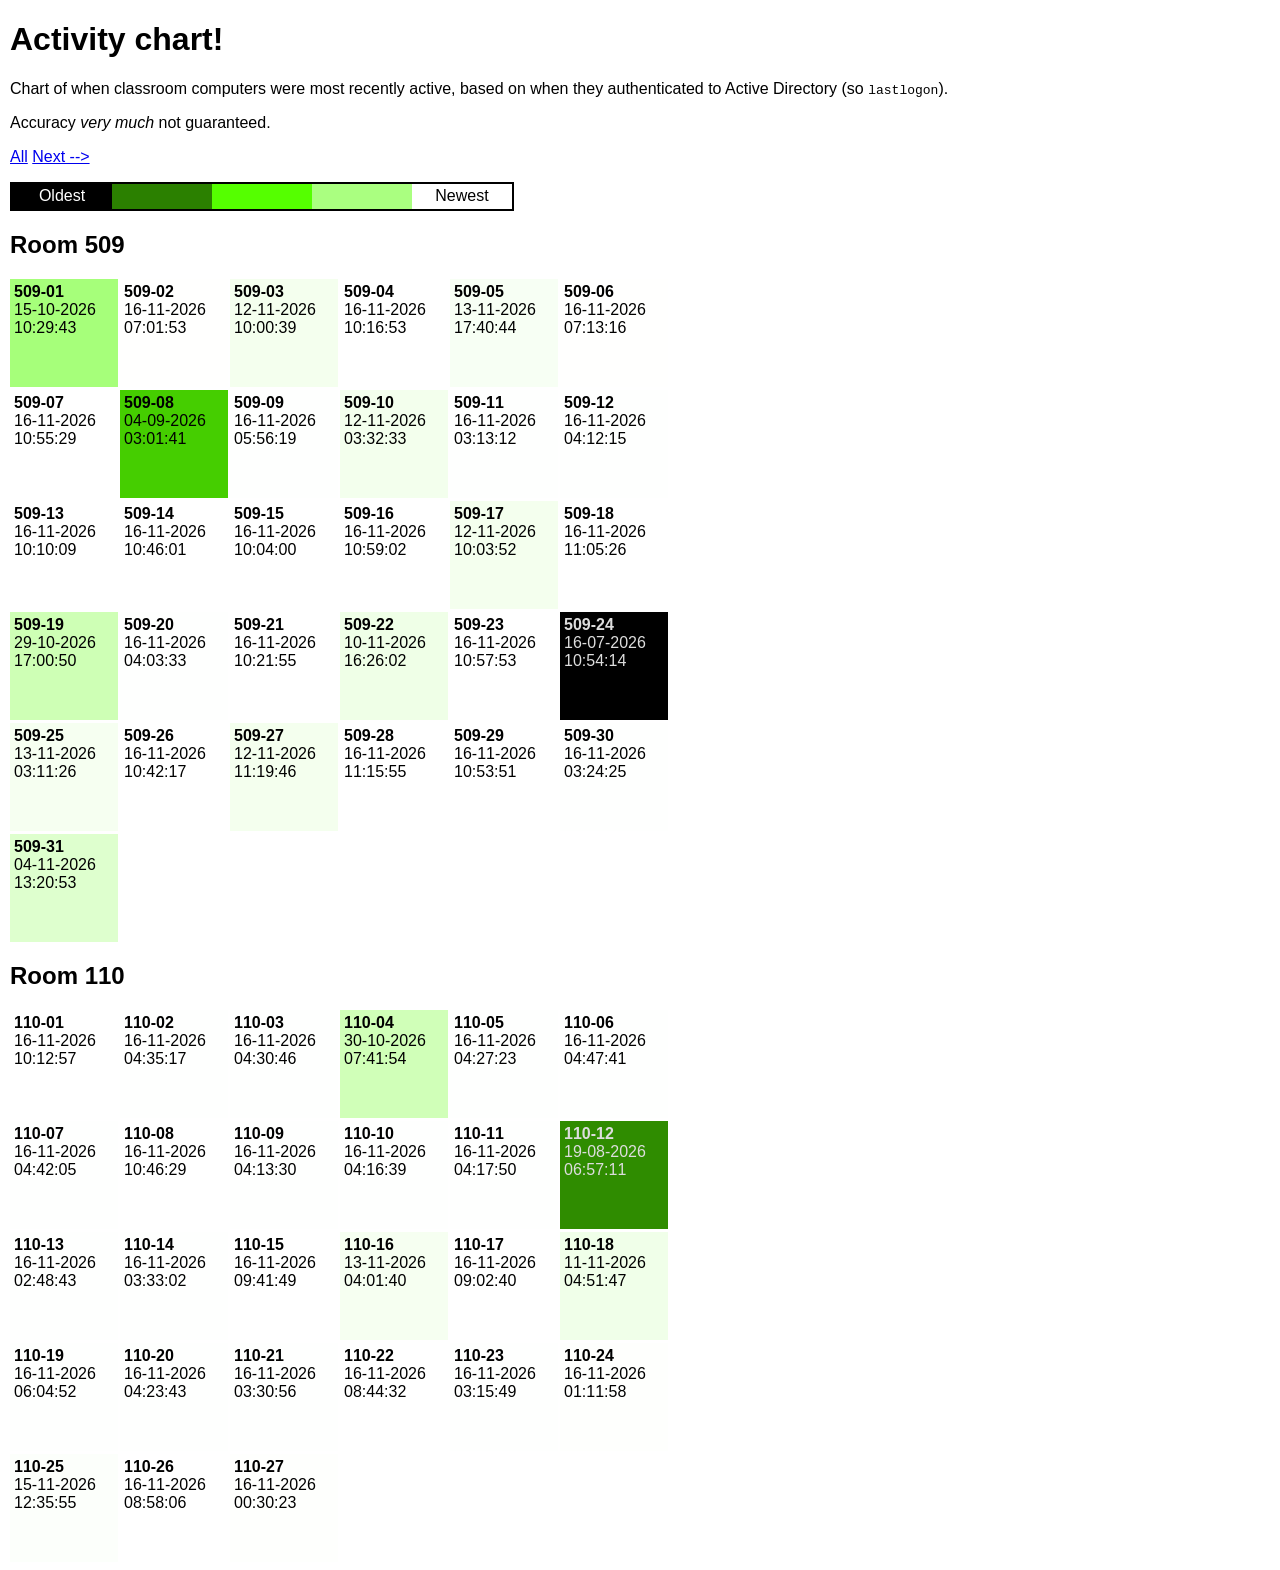
<file: static/charts/index.html>
<!DOCTYPE html>
<html>

<head>
	<meta charset=utf-8>
	<meta name=viewport content="width=device-width">
	<link rel="stylesheet" href="style.css" />
</head>

<body>
	<h1>Activity chart!</h1>
	<p>Chart of when classroom computers were most recently active, based on when they authenticated to Active Directory
		(so <code>lastlogon</code>).</p>
	<p>Accuracy <i>very much</i> not guaranteed.</p>
	<nav> 
		<ol>
			
			<li><a href="list.html">All</a></li>
			
			<li><a href="20261116_140116.html">Next --></a></li>
			
		</ol>
	</nav>
	<div class="key">
		<div class="key-0">Oldest</div>
		<div class="key-25"></div>
		<div class="key-50"></div>
		<div class="key-75"></div>
		<div class="key-100">Newest</div>
	</div>
	<div class="group-ctr">
		
		<div class="group">
			<h2>Room 509 </h2>
			<div class="chart">
				
				<div class="cell" style="background: hsl(100 100% 73.93399960121741%)">
					<b>509-01</b>
					<br>
					15-10-2026 10:29:43
				</div>
				
				<div class="cell" style="background: hsl(100 100% 99.85420922542126%)">
					<b>509-02</b>
					<br>
					16-11-2026 07:01:53
				</div>
				
				<div class="cell" style="background: hsl(100 100% 96.70463565943967%)">
					<b>509-03</b>
					<br>
					12-11-2026 10:00:39
				</div>
				
				<div class="cell" style="background: hsl(100 100% 99.96425064614066%)">
					<b>509-04</b>
					<br>
					16-11-2026 10:16:53
				</div>
				
				<div class="cell" style="background: hsl(100 100% 97.77688114397932%)">
					<b>509-05</b>
					<br>
					13-11-2026 17:40:44
				</div>
				
				<div class="cell" style="background: hsl(100 100% 99.86063301092138%)">
					<b>509-06</b>
					<br>
					16-11-2026 07:13:16
				</div>
				
				<div class="cell" style="background: hsl(100 100% 99.9860332042933%)">
					<b>509-07</b>
					<br>
					16-11-2026 10:55:29
				</div>
				
				<div class="cell" style="background: hsl(100 100% 40.36401137658996%)">
					<b>509-08</b>
					<br>
					04-09-2026 03:01:41
				</div>
				
				<div class="cell" style="background: hsl(100 100% 99.81720897336058%)">
					<b>509-09</b>
					<br>
					16-11-2026 05:56:19
				</div>
				
				<div class="cell" style="background: hsl(100 100% 96.48562501645918%)">
					<b>509-10</b>
					<br>
					12-11-2026 03:32:33
				</div>
				
				<div class="cell" style="background: hsl(100 100% 99.72515979519129%)">
					<b>509-11</b>
					<br>
					16-11-2026 03:13:12
				</div>
				
				<div class="cell" style="background: hsl(100 100% 99.75848259464503%)">
					<b>509-12</b>
					<br>
					16-11-2026 04:12:15
				</div>
				
				<div class="cell" style="background: hsl(100 100% 99.96045092528846%)">
					<b>509-13</b>
					<br>
					16-11-2026 10:10:09
				</div>
				
				<div class="cell" style="background: hsl(100 100% 99.98069102250112%)">
					<b>509-14</b>
					<br>
					16-11-2026 10:46:01
				</div>
				
				<div class="cell" style="background: hsl(100 100% 99.95698038817346%)">
					<b>509-15</b>
					<br>
					16-11-2026 10:04:00
				</div>
				
				<div class="cell" style="background: hsl(100 100% 99.98803652246538%)">
					<b>509-16</b>
					<br>
					16-11-2026 10:59:02
				</div>
				
				<div class="cell" style="background: hsl(100 100% 96.70645087261906%)">
					<b>509-17</b>
					<br>
					12-11-2026 10:03:52
				</div>
				
				<div class="cell" style="background: hsl(100 100% 99.99164813832489%)">
					<b>509-18</b>
					<br>
					16-11-2026 11:05:26
				</div>
				
				<div class="cell" style="background: hsl(100 100% 85.56516145051522%)">
					<b>509-19</b>
					<br>
					29-10-2026 17:00:50
				</div>
				
				<div class="cell" style="background: hsl(100 100% 99.75357305433602%)">
					<b>509-20</b>
					<br>
					16-11-2026 04:03:33
				</div>
				
				<div class="cell" style="background: hsl(100 100% 99.96709103153016%)">
					<b>509-21</b>
					<br>
					16-11-2026 10:21:55
				</div>
				
				<div class="cell" style="background: hsl(100 100% 95.29688610995113%)">
					<b>509-22</b>
					<br>
					10-11-2026 16:26:02
				</div>
				
				<div class="cell" style="background: hsl(100 100% 99.98738756024062%)">
					<b>509-23</b>
					<br>
					16-11-2026 10:57:53
				</div>
				
				<div class="cell low" style="background: hsl(100 100% 0.0%)">
					<b>509-24</b>
					<br>
					16-07-2026 10:54:14
				</div>
				
				<div class="cell" style="background: hsl(100 100% 97.28632213356207%)">
					<b>509-25</b>
					<br>
					13-11-2026 03:11:26
				</div>
				
				<div class="cell" style="background: hsl(100 100% 99.97858424658307%)">
					<b>509-26</b>
					<br>
					16-11-2026 10:42:17
				</div>
				
				<div class="cell" style="background: hsl(100 100% 96.74928237945292%)">
					<b>509-27</b>
					<br>
					12-11-2026 11:19:46
				</div>
				
				<div class="cell" style="background: hsl(100 100% 99.99756404034476%)">
					<b>509-28</b>
					<br>
					16-11-2026 11:15:55
				</div>
				
				<div class="cell" style="background: hsl(100 100% 99.98511148982917%)">
					<b>509-29</b>
					<br>
					16-11-2026 10:53:51
				</div>
				
				<div class="cell" style="background: hsl(100 100% 99.73148952819506%)">
					<b>509-30</b>
					<br>
					16-11-2026 03:24:25
				</div>
				
				<div class="cell" style="background: hsl(100 100% 90.31672178142952%)">
					<b>509-31</b>
					<br>
					04-11-2026 13:20:53
				</div>
				
			</div>
		</div>
		
		<div class="group">
			<h2>Room 110 </h2>
			<div class="chart">
				
				<div class="cell" style="background: hsl(100 100% 99.962031007227%)">
					<b>110-01</b>
					<br>
					16-11-2026 10:12:57
				</div>
				
				<div class="cell" style="background: hsl(100 100% 99.7714806496394%)">
					<b>110-02</b>
					<br>
					16-11-2026 04:35:17
				</div>
				
				<div class="cell" style="background: hsl(100 100% 99.76893182698855%)">
					<b>110-03</b>
					<br>
					16-11-2026 04:30:46
				</div>
				
				<div class="cell" style="background: hsl(100 100% 86.06236056717418%)">
					<b>110-04</b>
					<br>
					30-10-2026 07:41:54
				</div>
				
				<div class="cell" style="background: hsl(100 100% 99.76702256131283%)">
					<b>110-05</b>
					<br>
					16-11-2026 04:27:23
				</div>
				
				<div class="cell" style="background: hsl(100 100% 99.7784781553672%)">
					<b>110-06</b>
					<br>
					16-11-2026 04:47:41
				</div>
				
				<div class="cell" style="background: hsl(100 100% 99.77531799149013%)">
					<b>110-07</b>
					<br>
					16-11-2026 04:42:05
				</div>
				
				<div class="cell" style="background: hsl(100 100% 99.98095436949087%)">
					<b>110-08</b>
					<br>
					16-11-2026 10:46:29
				</div>
				
				<div class="cell" style="background: hsl(100 100% 99.75918798836759%)">
					<b>110-09</b>
					<br>
					16-11-2026 04:13:30
				</div>
				
				<div class="cell" style="background: hsl(100 100% 99.76096558054844%)">
					<b>110-10</b>
					<br>
					16-11-2026 04:16:39
				</div>
				
				<div class="cell" style="background: hsl(100 100% 99.76163335327246%)">
					<b>110-11</b>
					<br>
					16-11-2026 04:17:50
				</div>
				
				<div class="cell low" style="background: hsl(100 100% 27.495090459690978%)">
					<b>110-12</b>
					<br>
					19-08-2026 06:57:11
				</div>
				
				<div class="cell" style="background: hsl(100 100% 99.71134348347874%)">
					<b>110-13</b>
					<br>
					16-11-2026 02:48:43
				</div>
				
				<div class="cell" style="background: hsl(100 100% 99.7363520422559%)">
					<b>110-14</b>
					<br>
					16-11-2026 03:33:02
				</div>
				
				<div class="cell" style="background: hsl(100 100% 99.94446200091043%)">
					<b>110-15</b>
					<br>
					16-11-2026 09:41:49
				</div>
				
				<div class="cell" style="background: hsl(100 100% 97.31466955595936%)">
					<b>110-16</b>
					<br>
					13-11-2026 04:01:40
				</div>
				
				<div class="cell" style="background: hsl(100 100% 99.92236906951985%)">
					<b>110-17</b>
					<br>
					16-11-2026 09:02:40
				</div>
				
				<div class="cell" style="background: hsl(100 100% 95.71772400483054%)">
					<b>110-18</b>
					<br>
					11-11-2026 04:51:47
				</div>
				
				<div class="cell" style="background: hsl(100 100% 99.82203386642288%)">
					<b>110-19</b>
					<br>
					16-11-2026 06:04:52
				</div>
				
				<div class="cell" style="background: hsl(100 100% 99.7649534063933%)">
					<b>110-20</b>
					<br>
					16-11-2026 04:23:43
				</div>
				
				<div class="cell" style="background: hsl(100 100% 99.735166980802%)">
					<b>110-21</b>
					<br>
					16-11-2026 03:30:56
				</div>
				
				<div class="cell" style="background: hsl(100 100% 99.91213615791791%)">
					<b>110-22</b>
					<br>
					16-11-2026 08:44:32
				</div>
				
				<div class="cell" style="background: hsl(100 100% 99.72663641938384%)">
					<b>110-23</b>
					<br>
					16-11-2026 03:15:49
				</div>
				
				<div class="cell" style="background: hsl(100 100% 99.65674600935259%)">
					<b>110-24</b>
					<br>
					16-11-2026 01:11:58
				</div>
				
				<div class="cell" style="background: hsl(100 100% 99.23009567019928%)">
					<b>110-25</b>
					<br>
					15-11-2026 12:35:55
				</div>
				
				<div class="cell" style="background: hsl(100 100% 99.9197920311201%)">
					<b>110-26</b>
					<br>
					16-11-2026 08:58:06
				</div>
				
				<div class="cell" style="background: hsl(100 100% 99.63327991151542%)">
					<b>110-27</b>
					<br>
					16-11-2026 00:30:23
				</div>
				
			</div>
		</div>
		
	</div>
</body>

</html>
</file>
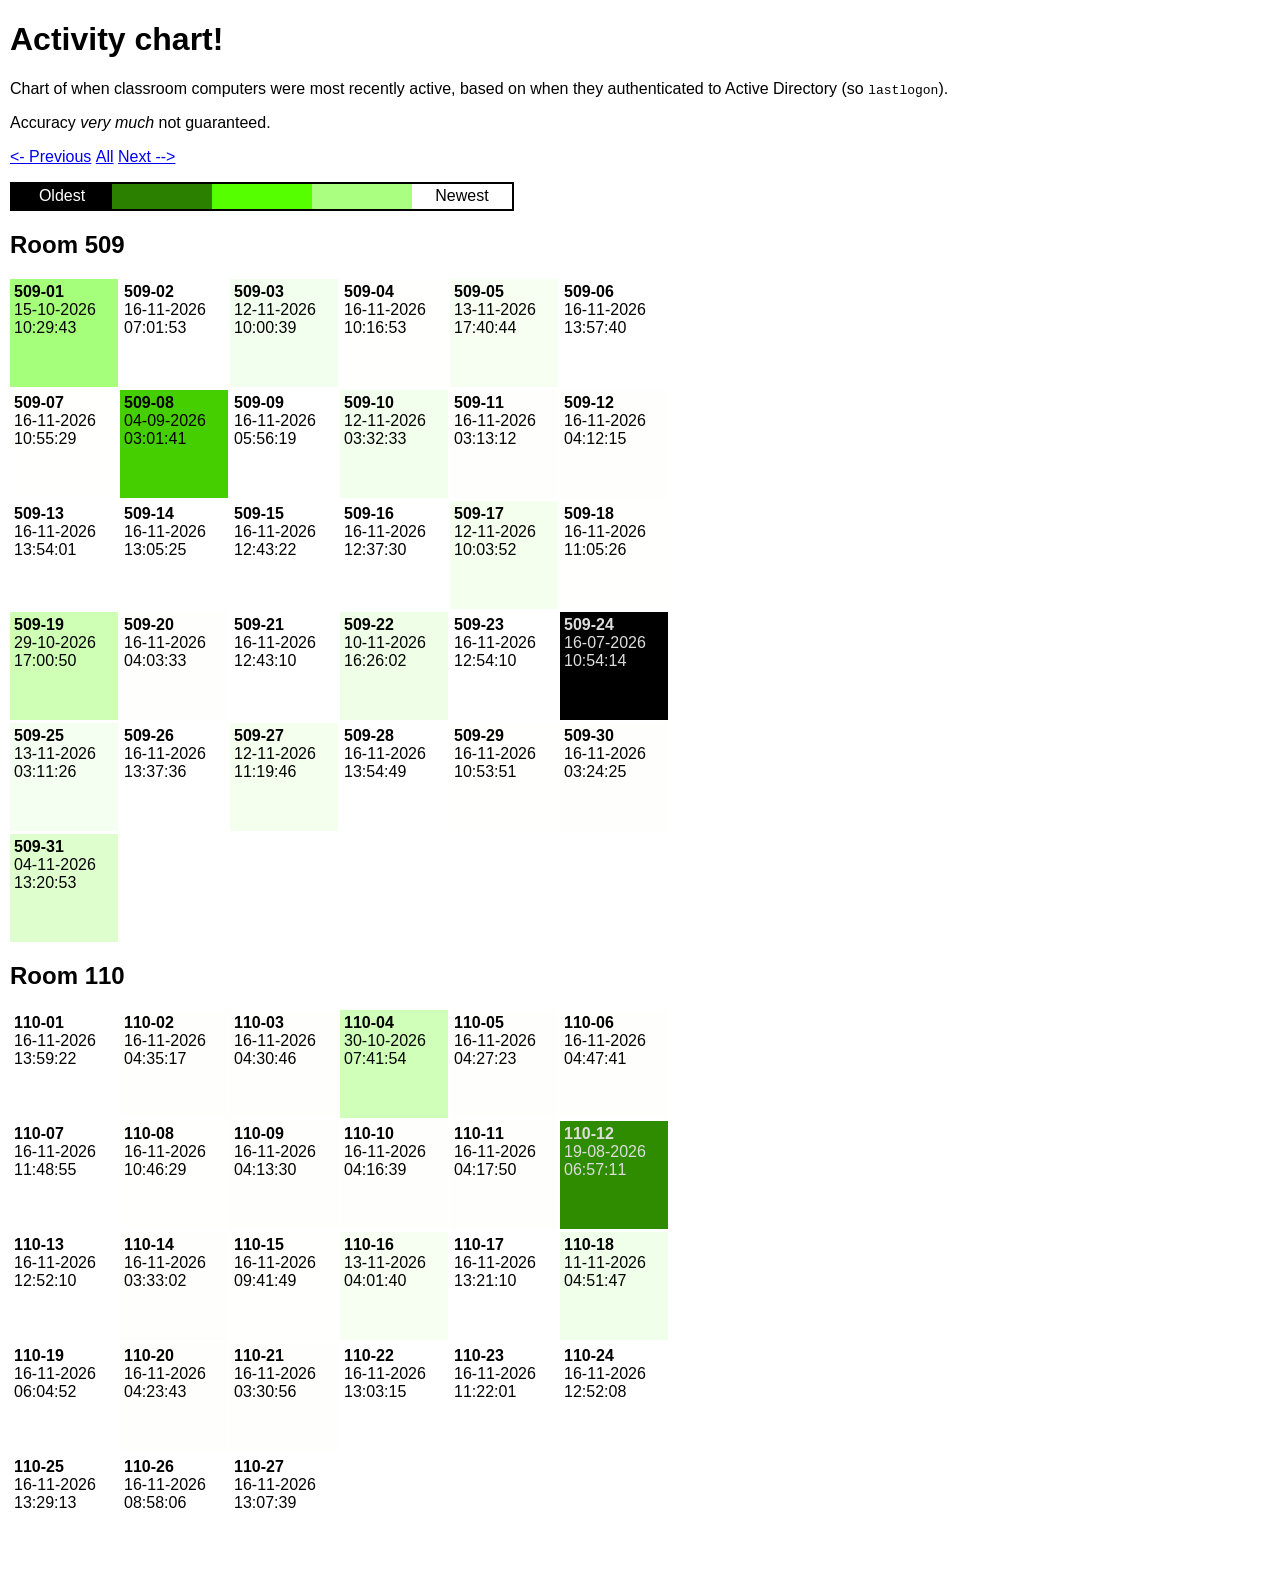
<file: static/charts/20261116_140116.html>
<!DOCTYPE html>
<html>

<head>
	<meta charset=utf-8>
	<meta name=viewport content="width=device-width">
	<link rel="stylesheet" href="style.css" />
</head>

<body>
	<h1>Activity chart!</h1>
	<p>Chart of when classroom computers were most recently active, based on when they authenticated to Active Directory
		(so <code>lastlogon</code>).</p>
	<p>Accuracy <i>very much</i> not guaranteed.</p>
	<nav> 
		<ol>
			
			<li><a href="20261116_112014.html"><- Previous</a></li>
			
			<li><a href="list.html">All</a></li>
			
			<li><a href="20261116_161642.html">Next --></a></li>
			
		</ol>
	</nav>
	<div class="key">
		<div class="key-0">Oldest</div>
		<div class="key-25"></div>
		<div class="key-50"></div>
		<div class="key-75"></div>
		<div class="key-100">Newest</div>
	</div>
	<div class="group-ctr">
		
		<div class="group">
			<h2>Room 509 </h2>
			<div class="chart">
				
				<div class="cell" style="background: hsl(100 100% 73.86687417109268%)">
					<b>509-01</b>
					<br>
					15-10-2026 10:29:43
				</div>
				
				<div class="cell" style="background: hsl(100 100% 99.76355057337788%)">
					<b>509-02</b>
					<br>
					16-11-2026 07:01:53
				</div>
				
				<div class="cell" style="background: hsl(100 100% 96.61683653726708%)">
					<b>509-03</b>
					<br>
					12-11-2026 10:00:39
				</div>
				
				<div class="cell" style="background: hsl(100 100% 99.87349208637231%)">
					<b>509-04</b>
					<br>
					16-11-2026 10:16:53
				</div>
				
				<div class="cell" style="background: hsl(100 100% 97.68810851922689%)">
					<b>509-05</b>
					<br>
					13-11-2026 17:40:44
				</div>
				
				<div class="cell" style="background: hsl(100 100% 99.99797031052934%)">
					<b>509-06</b>
					<br>
					16-11-2026 13:57:40
				</div>
				
				<div class="cell" style="background: hsl(100 100% 99.8952548679189%)">
					<b>509-07</b>
					<br>
					16-11-2026 10:55:29
				</div>
				
				<div class="cell" style="background: hsl(100 100% 40.327364480171155%)">
					<b>509-08</b>
					<br>
					04-09-2026 03:01:41
				</div>
				
				<div class="cell" style="background: hsl(100 100% 99.72658391422232%)">
					<b>509-09</b>
					<br>
					16-11-2026 05:56:19
				</div>
				
				<div class="cell" style="background: hsl(100 100% 96.39802473627662%)">
					<b>509-10</b>
					<br>
					12-11-2026 03:32:33
				</div>
				
				<div class="cell" style="background: hsl(100 100% 99.63461830843801%)">
					<b>509-11</b>
					<br>
					16-11-2026 03:13:12
				</div>
				
				<div class="cell" style="background: hsl(100 100% 99.66791085378324%)">
					<b>509-12</b>
					<br>
					16-11-2026 04:12:15
				</div>
				
				<div class="cell" style="background: hsl(100 100% 99.99591243092712%)">
					<b>509-13</b>
					<br>
					16-11-2026 13:54:01
				</div>
				
				<div class="cell" style="background: hsl(100 100% 99.96851162307313%)">
					<b>509-14</b>
					<br>
					16-11-2026 13:05:25
				</div>
				
				<div class="cell" style="background: hsl(100 100% 99.9560797750653%)">
					<b>509-15</b>
					<br>
					16-11-2026 12:43:22
				</div>
				
				<div class="cell" style="background: hsl(100 100% 99.95277213296497%)">
					<b>509-16</b>
					<br>
					16-11-2026 12:37:30
				</div>
				
				<div class="cell" style="background: hsl(100 100% 96.61865010239595%)">
					<b>509-17</b>
					<br>
					12-11-2026 10:03:52
				</div>
				
				<div class="cell" style="background: hsl(100 100% 99.90086470409477%)">
					<b>509-18</b>
					<br>
					16-11-2026 11:05:26
				</div>
				
				<div class="cell" style="background: hsl(100 100% 85.48747597026204%)">
					<b>509-19</b>
					<br>
					29-10-2026 17:00:50
				</div>
				
				<div class="cell" style="background: hsl(100 100% 99.6630057708958%)">
					<b>509-20</b>
					<br>
					16-11-2026 04:03:33
				</div>
				
				<div class="cell" style="background: hsl(100 100% 99.95596701453916%)">
					<b>509-21</b>
					<br>
					16-11-2026 12:43:10
				</div>
				
				<div class="cell" style="background: hsl(100 100% 95.21036509791091%)">
					<b>509-22</b>
					<br>
					10-11-2026 16:26:02
				</div>
				
				<div class="cell" style="background: hsl(100 100% 99.9621688434773%)">
					<b>509-23</b>
					<br>
					16-11-2026 12:54:10
				</div>
				
				<div class="cell low" style="background: hsl(100 100% 0.0%)">
					<b>509-24</b>
					<br>
					16-07-2026 10:54:14
				</div>
				
				<div class="cell" style="background: hsl(100 100% 97.19799489232403%)">
					<b>509-25</b>
					<br>
					13-11-2026 03:11:26
				</div>
				
				<div class="cell" style="background: hsl(100 100% 99.98665667107247%)">
					<b>509-26</b>
					<br>
					16-11-2026 13:37:36
				</div>
				
				<div class="cell" style="background: hsl(100 100% 96.66144272206917%)">
					<b>509-27</b>
					<br>
					12-11-2026 11:19:46
				</div>
				
				<div class="cell" style="background: hsl(100 100% 99.99636347303172%)">
					<b>509-28</b>
					<br>
					16-11-2026 13:54:49
				</div>
				
				<div class="cell" style="background: hsl(100 100% 99.89433399028869%)">
					<b>509-29</b>
					<br>
					16-11-2026 10:53:51
				</div>
				
				<div class="cell" style="background: hsl(100 100% 99.64094229461281%)">
					<b>509-30</b>
					<br>
					16-11-2026 03:24:25
				</div>
				
				<div class="cell" style="background: hsl(100 100% 90.23472231122996%)">
					<b>509-31</b>
					<br>
					04-11-2026 13:20:53
				</div>
				
			</div>
		</div>
		
		<div class="group">
			<h2>Room 110 </h2>
			<div class="chart">
				
				<div class="cell" style="background: hsl(100 100% 99.99892877500159%)">
					<b>110-01</b>
					<br>
					16-11-2026 13:59:22
				</div>
				
				<div class="cell" style="background: hsl(100 100% 99.6808971077113%)">
					<b>110-02</b>
					<br>
					16-11-2026 04:35:17
				</div>
				
				<div class="cell" style="background: hsl(100 100% 99.67835059916246%)">
					<b>110-03</b>
					<br>
					16-11-2026 04:30:46
				</div>
				
				<div class="cell" style="background: hsl(100 100% 85.98422367478662%)">
					<b>110-04</b>
					<br>
					30-10-2026 07:41:54
				</div>
				
				<div class="cell" style="background: hsl(100 100% 99.67644306692844%)">
					<b>110-05</b>
					<br>
					16-11-2026 04:27:23
				</div>
				
				<div class="cell" style="background: hsl(100 100% 99.68788826033249%)">
					<b>110-06</b>
					<br>
					16-11-2026 04:47:41
				</div>
				
				<div class="cell" style="background: hsl(100 100% 99.92538072182148%)">
					<b>110-07</b>
					<br>
					16-11-2026 11:48:55
				</div>
				
				<div class="cell" style="background: hsl(100 100% 99.89018064424224%)">
					<b>110-08</b>
					<br>
					16-11-2026 10:46:29
				</div>
				
				<div class="cell" style="background: hsl(100 100% 99.66861560707166%)">
					<b>110-09</b>
					<br>
					16-11-2026 04:13:30
				</div>
				
				<div class="cell" style="background: hsl(100 100% 99.6703915853585%)">
					<b>110-10</b>
					<br>
					16-11-2026 04:16:39
				</div>
				
				<div class="cell" style="background: hsl(100 100% 99.67105875180488%)">
					<b>110-11</b>
					<br>
					16-11-2026 04:17:50
				</div>
				
				<div class="cell low" style="background: hsl(100 100% 27.470127387445732%)">
					<b>110-12</b>
					<br>
					19-08-2026 06:57:11
				</div>
				
				<div class="cell" style="background: hsl(100 100% 99.96104123821581%)">
					<b>110-13</b>
					<br>
					16-11-2026 12:52:10
				</div>
				
				<div class="cell" style="background: hsl(100 100% 99.6458003939477%)">
					<b>110-14</b>
					<br>
					16-11-2026 03:33:02
				</div>
				
				<div class="cell" style="background: hsl(100 100% 99.85372140745433%)">
					<b>110-15</b>
					<br>
					16-11-2026 09:41:49
				</div>
				
				<div class="cell" style="background: hsl(100 100% 97.22631657780823%)">
					<b>110-16</b>
					<br>
					13-11-2026 04:01:40
				</div>
				
				<div class="cell" style="background: hsl(100 100% 99.9773915145073%)">
					<b>110-17</b>
					<br>
					16-11-2026 13:21:10
				</div>
				
				<div class="cell" style="background: hsl(100 100% 95.63082090978575%)">
					<b>110-18</b>
					<br>
					11-11-2026 04:51:47
				</div>
				
				<div class="cell" style="background: hsl(100 100% 99.73140442671516%)">
					<b>110-19</b>
					<br>
					16-11-2026 06:04:52
				</div>
				
				<div class="cell" style="background: hsl(100 100% 99.67437579061573%)">
					<b>110-20</b>
					<br>
					16-11-2026 04:23:43
				</div>
				
				<div class="cell" style="background: hsl(100 100% 99.64461640842313%)">
					<b>110-21</b>
					<br>
					16-11-2026 03:30:56
				</div>
				
				<div class="cell" style="background: hsl(100 100% 99.96729005070652%)">
					<b>110-22</b>
					<br>
					16-11-2026 13:03:15
				</div>
				
				<div class="cell" style="background: hsl(100 100% 99.91021443105454%)">
					<b>110-23</b>
					<br>
					16-11-2026 11:22:01
				</div>
				
				<div class="cell" style="background: hsl(100 100% 99.9610224447948%)">
					<b>110-24</b>
					<br>
					16-11-2026 12:52:08
				</div>
				
				<div class="cell" style="background: hsl(100 100% 99.98193012568476%)">
					<b>110-25</b>
					<br>
					16-11-2026 13:29:13
				</div>
				
				<div class="cell" style="background: hsl(100 100% 99.82907383578046%)">
					<b>110-26</b>
					<br>
					16-11-2026 08:58:06
				</div>
				
				<div class="cell" style="background: hsl(100 100% 99.96977078228178%)">
					<b>110-27</b>
					<br>
					16-11-2026 13:07:39
				</div>
				
			</div>
		</div>
		
	</div>
</body>

</html>
</file>
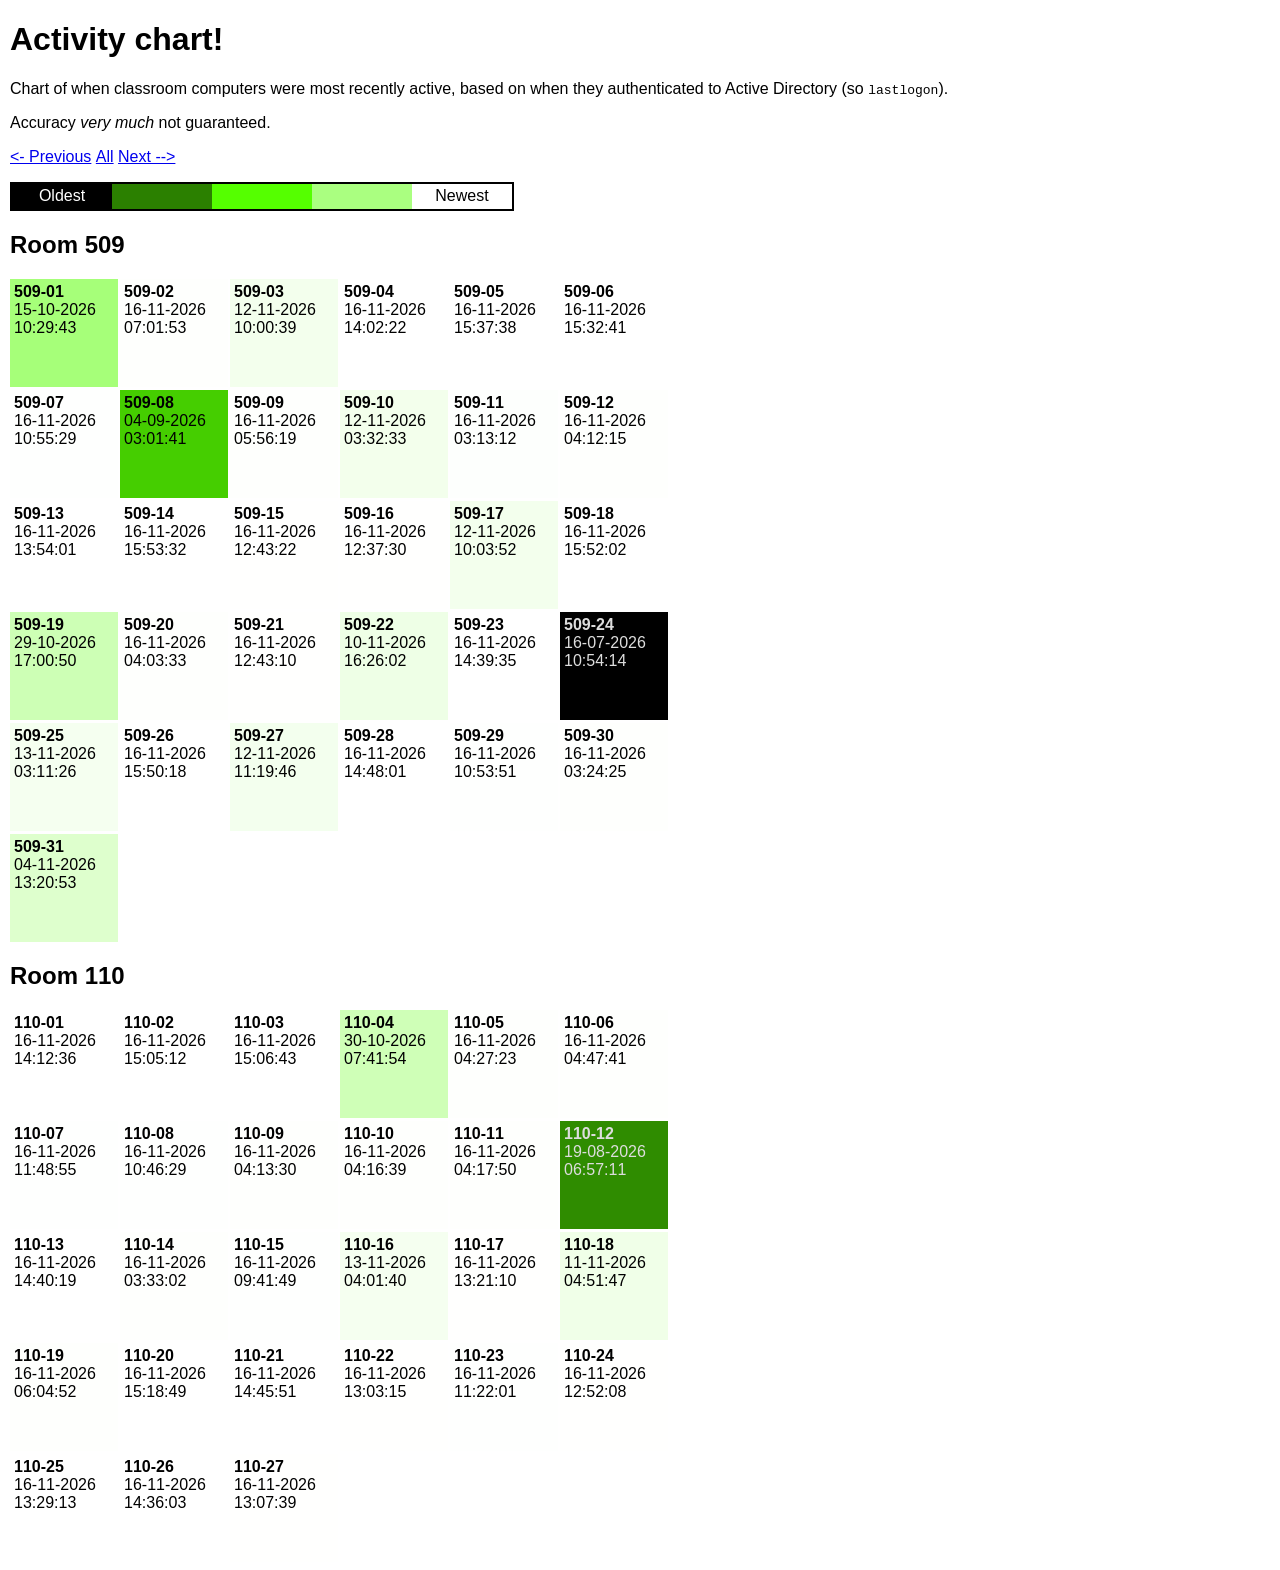
<file: static/charts/20261116_161642.html>
<!DOCTYPE html>
<html>

<head>
	<meta charset=utf-8>
	<meta name=viewport content="width=device-width">
	<link rel="stylesheet" href="style.css" />
</head>

<body>
	<h1>Activity chart!</h1>
	<p>Chart of when classroom computers were most recently active, based on when they authenticated to Active Directory
		(so <code>lastlogon</code>).</p>
	<p>Accuracy <i>very much</i> not guaranteed.</p>
	<nav> 
		<ol>
			
			<li><a href="20261116_140116.html"><- Previous</a></li>
			
			<li><a href="list.html">All</a></li>
			
			<li><a href="20261116_162642.html">Next --></a></li>
			
		</ol>
	</nav>
	<div class="key">
		<div class="key-0">Oldest</div>
		<div class="key-25"></div>
		<div class="key-50"></div>
		<div class="key-75"></div>
		<div class="key-100">Newest</div>
	</div>
	<div class="group-ctr">
		
		<div class="group">
			<h2>Room 509 </h2>
			<div class="chart">
				
				<div class="cell" style="background: hsl(100 100% 73.8105141825259%)">
					<b>509-01</b>
					<br>
					15-10-2026 10:29:43
				</div>
				
				<div class="cell" style="background: hsl(100 100% 99.68743157372086%)">
					<b>509-02</b>
					<br>
					16-11-2026 07:01:53
				</div>
				
				<div class="cell" style="background: hsl(100 100% 96.54311846182794%)">
					<b>509-03</b>
					<br>
					12-11-2026 10:00:39
				</div>
				
				<div class="cell" style="background: hsl(100 100% 99.92432030052541%)">
					<b>509-04</b>
					<br>
					16-11-2026 14:02:22
				</div>
				
				<div class="cell" style="background: hsl(100 100% 99.97799091618256%)">
					<b>509-05</b>
					<br>
					16-11-2026 15:37:38
				</div>
				
				<div class="cell" style="background: hsl(100 100% 99.97520222254188%)">
					<b>509-06</b>
					<br>
					16-11-2026 15:32:41
				</div>
				
				<div class="cell" style="background: hsl(100 100% 99.81903537866327%)">
					<b>509-07</b>
					<br>
					16-11-2026 10:55:29
				</div>
				
				<div class="cell" style="background: hsl(100 100% 40.29659493933793%)">
					<b>509-08</b>
					<br>
					04-09-2026 03:01:41
				</div>
				
				<div class="cell" style="background: hsl(100 100% 99.65049311990781%)">
					<b>509-09</b>
					<br>
					16-11-2026 05:56:19
				</div>
				
				<div class="cell" style="background: hsl(100 100% 96.32447361294886%)">
					<b>509-10</b>
					<br>
					12-11-2026 03:32:33
				</div>
				
				<div class="cell" style="background: hsl(100 100% 99.55859768333735%)">
					<b>509-11</b>
					<br>
					16-11-2026 03:13:12
				</div>
				
				<div class="cell" style="background: hsl(100 100% 99.5918648266672%)">
					<b>509-12</b>
					<br>
					16-11-2026 04:12:15
				</div>
				
				<div class="cell" style="background: hsl(100 100% 99.91961614054566%)">
					<b>509-13</b>
					<br>
					16-11-2026 13:54:01
				</div>
				
				<div class="cell" style="background: hsl(100 100% 99.98694853817994%)">
					<b>509-14</b>
					<br>
					16-11-2026 15:53:32
				</div>
				
				<div class="cell" style="background: hsl(100 100% 99.8798138767649%)">
					<b>509-15</b>
					<br>
					16-11-2026 12:43:22
				</div>
				
				<div class="cell" style="background: hsl(100 100% 99.87650875837593%)">
					<b>509-16</b>
					<br>
					16-11-2026 12:37:30
				</div>
				
				<div class="cell" style="background: hsl(100 100% 96.54493064321736%)">
					<b>509-17</b>
					<br>
					12-11-2026 10:03:52
				</div>
				
				<div class="cell" style="background: hsl(100 100% 99.98610347950094%)">
					<b>509-18</b>
					<br>
					16-11-2026 15:52:02
				</div>
				
				<div class="cell" style="background: hsl(100 100% 85.42224953118023%)">
					<b>509-19</b>
					<br>
					29-10-2026 17:00:50
				</div>
				
				<div class="cell" style="background: hsl(100 100% 99.58696348632901%)">
					<b>509-20</b>
					<br>
					16-11-2026 04:03:33
				</div>
				
				<div class="cell" style="background: hsl(100 100% 99.87970120227438%)">
					<b>509-21</b>
					<br>
					16-11-2026 12:43:10
				</div>
				
				<div class="cell" style="background: hsl(100 100% 95.13772015187018%)">
					<b>509-22</b>
					<br>
					10-11-2026 16:26:02
				</div>
				
				<div class="cell" style="background: hsl(100 100% 99.9452871453054%)">
					<b>509-23</b>
					<br>
					16-11-2026 14:39:35
				</div>
				
				<div class="cell low" style="background: hsl(100 100% 0.0%)">
					<b>509-24</b>
					<br>
					16-07-2026 10:54:14
				</div>
				
				<div class="cell" style="background: hsl(100 100% 97.12383339649364%)">
					<b>509-25</b>
					<br>
					13-11-2026 03:11:26
				</div>
				
				<div class="cell" style="background: hsl(100 100% 99.98512696724966%)">
					<b>509-26</b>
					<br>
					16-11-2026 15:50:18
				</div>
				
				<div class="cell" style="background: hsl(100 100% 96.58769061237459%)">
					<b>509-27</b>
					<br>
					12-11-2026 11:19:46
				</div>
				
				<div class="cell" style="background: hsl(100 100% 99.95003825298954%)">
					<b>509-28</b>
					<br>
					16-11-2026 14:48:01
				</div>
				
				<div class="cell" style="background: hsl(100 100% 99.81811520365727%)">
					<b>509-29</b>
					<br>
					16-11-2026 10:53:51
				</div>
				
				<div class="cell" style="background: hsl(100 100% 99.56491684434809%)">
					<b>509-30</b>
					<br>
					16-11-2026 03:24:25
				</div>
				
				<div class="cell" style="background: hsl(100 100% 90.16587375123801%)">
					<b>509-31</b>
					<br>
					04-11-2026 13:20:53
				</div>
				
			</div>
		</div>
		
		<div class="group">
			<h2>Room 110 </h2>
			<div class="chart">
				
				<div class="cell" style="background: hsl(100 100% 99.93008547862433%)">
					<b>110-01</b>
					<br>
					16-11-2026 14:12:36
				</div>
				
				<div class="cell" style="background: hsl(100 100% 99.95971886963449%)">
					<b>110-02</b>
					<br>
					16-11-2026 15:05:12
				</div>
				
				<div class="cell" style="background: hsl(100 100% 99.96057331785437%)">
					<b>110-03</b>
					<br>
					16-11-2026 15:06:43
				</div>
				
				<div class="cell" style="background: hsl(100 100% 85.91861822014117%)">
					<b>110-04</b>
					<br>
					30-10-2026 07:41:54
				</div>
				
				<div class="cell" style="background: hsl(100 100% 99.60039052978419%)">
					<b>110-05</b>
					<br>
					16-11-2026 04:27:23
				</div>
				
				<div class="cell" style="background: hsl(100 100% 99.61182699057328%)">
					<b>110-06</b>
					<br>
					16-11-2026 04:47:41
				</div>
				
				<div class="cell" style="background: hsl(100 100% 99.84913824671732%)">
					<b>110-07</b>
					<br>
					16-11-2026 11:48:55
				</div>
				
				<div class="cell" style="background: hsl(100 100% 99.8139650265893%)">
					<b>110-08</b>
					<br>
					16-11-2026 10:46:29
				</div>
				
				<div class="cell" style="background: hsl(100 100% 99.59256904223302%)">
					<b>110-09</b>
					<br>
					16-11-2026 04:13:30
				</div>
				
				<div class="cell" style="background: hsl(100 100% 99.59434366545892%)">
					<b>110-10</b>
					<br>
					16-11-2026 04:16:39
				</div>
				
				<div class="cell" style="background: hsl(100 100% 99.59501032286124%)">
					<b>110-11</b>
					<br>
					16-11-2026 04:17:50
				</div>
				
				<div class="cell low" style="background: hsl(100 100% 27.44916784255017%)">
					<b>110-12</b>
					<br>
					19-08-2026 06:57:11
				</div>
				
				<div class="cell" style="background: hsl(100 100% 99.94570028510402%)">
					<b>110-13</b>
					<br>
					16-11-2026 14:40:19
				</div>
				
				<div class="cell" style="background: hsl(100 100% 99.56977123698188%)">
					<b>110-14</b>
					<br>
					16-11-2026 03:33:02
				</div>
				
				<div class="cell" style="background: hsl(100 100% 99.77753360798366%)">
					<b>110-15</b>
					<br>
					16-11-2026 09:41:49
				</div>
				
				<div class="cell" style="background: hsl(100 100% 97.15213347269915%)">
					<b>110-16</b>
					<br>
					13-11-2026 04:01:40
				</div>
				
				<div class="cell" style="background: hsl(100 100% 99.90110935547563%)">
					<b>110-17</b>
					<br>
					16-11-2026 13:21:10
				</div>
				
				<div class="cell" style="background: hsl(100 100% 95.55785515844475%)">
					<b>110-18</b>
					<br>
					11-11-2026 04:51:47
				</div>
				
				<div class="cell" style="background: hsl(100 100% 99.6553099543781%)">
					<b>110-19</b>
					<br>
					16-11-2026 06:04:52
				</div>
				
				<div class="cell" style="background: hsl(100 100% 99.9673901245316%)">
					<b>110-20</b>
					<br>
					16-11-2026 15:18:49
				</div>
				
				<div class="cell" style="background: hsl(100 100% 99.94881761267543%)">
					<b>110-21</b>
					<br>
					16-11-2026 14:45:51
				</div>
				
				<div class="cell" style="background: hsl(100 100% 99.89101559903204%)">
					<b>110-22</b>
					<br>
					16-11-2026 13:03:15
				</div>
				
				<div class="cell" style="background: hsl(100 100% 99.83398352774064%)">
					<b>110-23</b>
					<br>
					16-11-2026 11:22:01
				</div>
				
				<div class="cell" style="background: hsl(100 100% 99.88475277526659%)">
					<b>110-24</b>
					<br>
					16-11-2026 12:52:08
				</div>
				
				<div class="cell" style="background: hsl(100 100% 99.90564450371957%)">
					<b>110-25</b>
					<br>
					16-11-2026 13:29:13
				</div>
				
				<div class="cell" style="background: hsl(100 100% 99.94329656263932%)">
					<b>110-26</b>
					<br>
					16-11-2026 14:36:03
				</div>
				
				<div class="cell" style="background: hsl(100 100% 99.89349443782378%)">
					<b>110-27</b>
					<br>
					16-11-2026 13:07:39
				</div>
				
			</div>
		</div>
		
	</div>
</body>

</html>
</file>
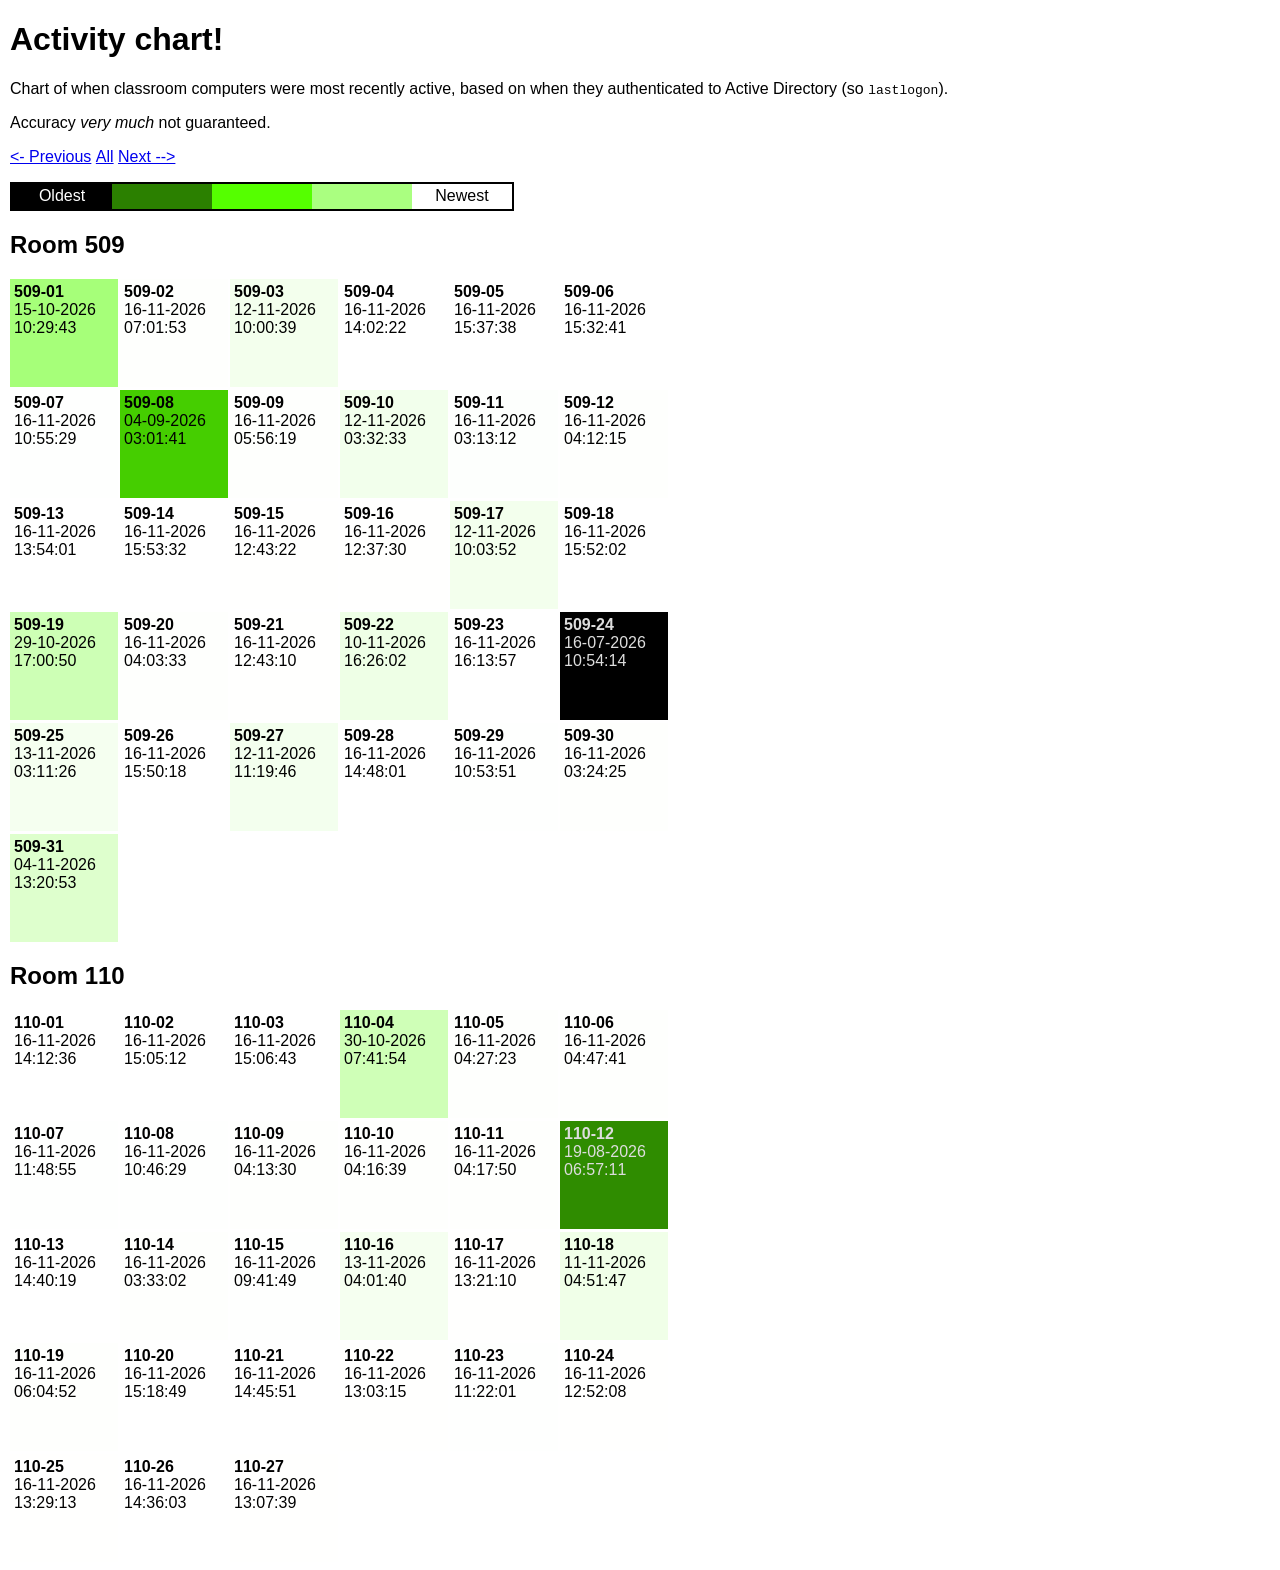
<file: static/charts/20261116_162642.html>
<!DOCTYPE html>
<html>

<head>
	<meta charset=utf-8>
	<meta name=viewport content="width=device-width">
	<link rel="stylesheet" href="style.css" />
</head>

<body>
	<h1>Activity chart!</h1>
	<p>Chart of when classroom computers were most recently active, based on when they authenticated to Active Directory
		(so <code>lastlogon</code>).</p>
	<p>Accuracy <i>very much</i> not guaranteed.</p>
	<nav> 
		<ol>
			
			<li><a href="20261116_161642.html"><- Previous</a></li>
			
			<li><a href="list.html">All</a></li>
			
			<li><a href="20261116_163738.html">Next --></a></li>
			
		</ol>
	</nav>
	<div class="key">
		<div class="key-0">Oldest</div>
		<div class="key-25"></div>
		<div class="key-50"></div>
		<div class="key-75"></div>
		<div class="key-100">Newest</div>
	</div>
	<div class="group-ctr">
		
		<div class="group">
			<h2>Room 509 </h2>
			<div class="chart">
				
				<div class="cell" style="background: hsl(100 100% 73.80635613573807%)">
					<b>509-01</b>
					<br>
					15-10-2026 10:29:43
				</div>
				
				<div class="cell" style="background: hsl(100 100% 99.68181577481694%)">
					<b>509-02</b>
					<br>
					16-11-2026 07:01:53
				</div>
				
				<div class="cell" style="background: hsl(100 100% 96.53767979488389%)">
					<b>509-03</b>
					<br>
					12-11-2026 10:00:39
				</div>
				
				<div class="cell" style="background: hsl(100 100% 99.918691156715%)">
					<b>509-04</b>
					<br>
					16-11-2026 14:02:22
				</div>
				
				<div class="cell" style="background: hsl(100 100% 99.97235874888787%)">
					<b>509-05</b>
					<br>
					16-11-2026 15:37:38
				</div>
				
				<div class="cell" style="background: hsl(100 100% 99.96957021234564%)">
					<b>509-06</b>
					<br>
					16-11-2026 15:32:41
				</div>
				
				<div class="cell" style="background: hsl(100 100% 99.8134121659812%)">
					<b>509-07</b>
					<br>
					16-11-2026 10:55:29
				</div>
				
				<div class="cell" style="background: hsl(100 100% 40.294324868074995%)">
					<b>509-08</b>
					<br>
					04-09-2026 03:01:41
				</div>
				
				<div class="cell" style="background: hsl(100 100% 99.6448794018974%)">
					<b>509-09</b>
					<br>
					16-11-2026 05:56:19
				</div>
				
				<div class="cell" style="background: hsl(100 100% 96.31904726315935%)">
					<b>509-10</b>
					<br>
					12-11-2026 03:32:33
				</div>
				
				<div class="cell" style="background: hsl(100 100% 99.55298914217104%)">
					<b>509-11</b>
					<br>
					16-11-2026 03:13:12
				</div>
				
				<div class="cell" style="background: hsl(100 100% 99.58625441142726%)">
					<b>509-12</b>
					<br>
					16-11-2026 04:12:15
				</div>
				
				<div class="cell" style="background: hsl(100 100% 99.91398726173973%)">
					<b>509-13</b>
					<br>
					16-11-2026 13:54:01
				</div>
				
				<div class="cell" style="background: hsl(100 100% 99.98131586626592%)">
					<b>509-14</b>
					<br>
					16-11-2026 15:53:32
				</div>
				
				<div class="cell" style="background: hsl(100 100% 99.87418724018256%)">
					<b>509-15</b>
					<br>
					16-11-2026 12:43:22
				</div>
				
				<div class="cell" style="background: hsl(100 100% 99.87088230798437%)">
					<b>509-16</b>
					<br>
					16-11-2026 12:37:30
				</div>
				
				<div class="cell" style="background: hsl(100 100% 96.53949187418573%)">
					<b>509-17</b>
					<br>
					12-11-2026 10:03:52
				</div>
				
				<div class="cell" style="background: hsl(100 100% 99.98047085519252%)">
					<b>509-18</b>
					<br>
					16-11-2026 15:52:02
				</div>
				
				<div class="cell" style="background: hsl(100 100% 85.41743734806232%)">
					<b>509-19</b>
					<br>
					29-10-2026 17:00:50
				</div>
				
				<div class="cell" style="background: hsl(100 100% 99.58135334720153%)">
					<b>509-20</b>
					<br>
					16-11-2026 04:03:33
				</div>
				
				<div class="cell" style="background: hsl(100 100% 99.87407457203945%)">
					<b>509-21</b>
					<br>
					16-11-2026 12:43:10
				</div>
				
				<div class="cell" style="background: hsl(100 100% 95.13236065673509%)">
					<b>509-22</b>
					<br>
					10-11-2026 16:26:02
				</div>
				
				<div class="cell" style="background: hsl(100 100% 99.99281740587608%)">
					<b>509-23</b>
					<br>
					16-11-2026 16:13:57
				</div>
				
				<div class="cell low" style="background: hsl(100 100% 0.0%)">
					<b>509-24</b>
					<br>
					16-07-2026 10:54:14
				</div>
				
				<div class="cell" style="background: hsl(100 100% 97.1183620155129%)">
					<b>509-25</b>
					<br>
					13-11-2026 03:11:26
				</div>
				
				<div class="cell" style="background: hsl(100 100% 99.97949439795214%)">
					<b>509-26</b>
					<br>
					16-11-2026 15:50:18
				</div>
				
				<div class="cell" style="background: hsl(100 100% 96.58224943449981%)">
					<b>509-27</b>
					<br>
					12-11-2026 11:19:46
				</div>
				
				<div class="cell" style="background: hsl(100 100% 99.94440766038217%)">
					<b>509-28</b>
					<br>
					16-11-2026 14:48:01
				</div>
				
				<div class="cell" style="background: hsl(100 100% 99.8124920428124%)">
					<b>509-29</b>
					<br>
					16-11-2026 10:53:51
				</div>
				
				<div class="cell" style="background: hsl(100 100% 99.5593079471977%)">
					<b>509-30</b>
					<br>
					16-11-2026 03:24:25
				</div>
				
				<div class="cell" style="background: hsl(100 100% 90.16079434045383%)">
					<b>509-31</b>
					<br>
					04-11-2026 13:20:53
				</div>
				
			</div>
		</div>
		
		<div class="group">
			<h2>Room 110 </h2>
			<div class="chart">
				
				<div class="cell" style="background: hsl(100 100% 99.92445601003797%)">
					<b>110-01</b>
					<br>
					16-11-2026 14:12:36
				</div>
				
				<div class="cell" style="background: hsl(100 100% 99.95408773167857%)">
					<b>110-02</b>
					<br>
					16-11-2026 15:05:12
				</div>
				
				<div class="cell" style="background: hsl(100 100% 99.95494213176389%)">
					<b>110-03</b>
					<br>
					16-11-2026 15:06:43
				</div>
				
				<div class="cell" style="background: hsl(100 100% 85.91377807455402%)">
					<b>110-04</b>
					<br>
					30-10-2026 07:41:54
				</div>
				
				<div class="cell" style="background: hsl(100 100% 99.59477963425667%)">
					<b>110-05</b>
					<br>
					16-11-2026 04:27:23
				</div>
				
				<div class="cell" style="background: hsl(100 100% 99.60621545078337%)">
					<b>110-06</b>
					<br>
					16-11-2026 04:47:41
				</div>
				
				<div class="cell" style="background: hsl(100 100% 99.84351333821813%)">
					<b>110-07</b>
					<br>
					16-11-2026 11:48:55
				</div>
				
				<div class="cell" style="background: hsl(100 100% 99.80834209954081%)">
					<b>110-08</b>
					<br>
					16-11-2026 10:46:29
				</div>
				
				<div class="cell" style="background: hsl(100 100% 99.58695858732175%)">
					<b>110-09</b>
					<br>
					16-11-2026 04:13:30
				</div>
				
				<div class="cell" style="background: hsl(100 100% 99.5887331105759%)">
					<b>110-10</b>
					<br>
					16-11-2026 04:16:39
				</div>
				
				<div class="cell" style="background: hsl(100 100% 99.58939973042268%)">
					<b>110-11</b>
					<br>
					16-11-2026 04:17:50
				</div>
				
				<div class="cell low" style="background: hsl(100 100% 27.44762151916466%)">
					<b>110-12</b>
					<br>
					19-08-2026 06:57:11
				</div>
				
				<div class="cell" style="background: hsl(100 100% 99.94006993687205%)">
					<b>110-13</b>
					<br>
					16-11-2026 14:40:19
				</div>
				
				<div class="cell" style="background: hsl(100 100% 99.56416206636379%)">
					<b>110-14</b>
					<br>
					16-11-2026 03:33:02
				</div>
				
				<div class="cell" style="background: hsl(100 100% 99.77191273326531%)">
					<b>110-15</b>
					<br>
					16-11-2026 09:41:49
				</div>
				
				<div class="cell" style="background: hsl(100 100% 97.14666049745989%)">
					<b>110-16</b>
					<br>
					13-11-2026 04:01:40
				</div>
				
				<div class="cell" style="background: hsl(100 100% 99.89548151923226%)">
					<b>110-17</b>
					<br>
					16-11-2026 13:21:10
				</div>
				
				<div class="cell" style="background: hsl(100 100% 95.55247199539413%)">
					<b>110-18</b>
					<br>
					11-11-2026 04:51:47
				</div>
				
				<div class="cell" style="background: hsl(100 100% 99.6496959650158%)">
					<b>110-19</b>
					<br>
					16-11-2026 06:04:52
				</div>
				
				<div class="cell" style="background: hsl(100 100% 99.96175855442266%)">
					<b>110-20</b>
					<br>
					16-11-2026 15:18:49
				</div>
				
				<div class="cell" style="background: hsl(100 100% 99.94318708883169%)">
					<b>110-21</b>
					<br>
					16-11-2026 14:45:51
				</div>
				
				<div class="cell" style="background: hsl(100 100% 99.88538833141108%)">
					<b>110-22</b>
					<br>
					16-11-2026 13:03:15
				</div>
				
				<div class="cell" style="background: hsl(100 100% 99.82835947296847%)">
					<b>110-23</b>
					<br>
					16-11-2026 11:22:01
				</div>
				
				<div class="cell" style="background: hsl(100 100% 99.879125860456%)">
					<b>110-24</b>
					<br>
					16-11-2026 12:52:08
				</div>
				
				<div class="cell" style="background: hsl(100 100% 99.90001641199284%)">
					<b>110-25</b>
					<br>
					16-11-2026 13:29:13
				</div>
				
				<div class="cell" style="background: hsl(100 100% 99.93766634981881%)">
					<b>110-26</b>
					<br>
					16-11-2026 14:36:03
				</div>
				
				<div class="cell" style="background: hsl(100 100% 99.88786703055973%)">
					<b>110-27</b>
					<br>
					16-11-2026 13:07:39
				</div>
				
			</div>
		</div>
		
	</div>
</body>

</html>
</file>
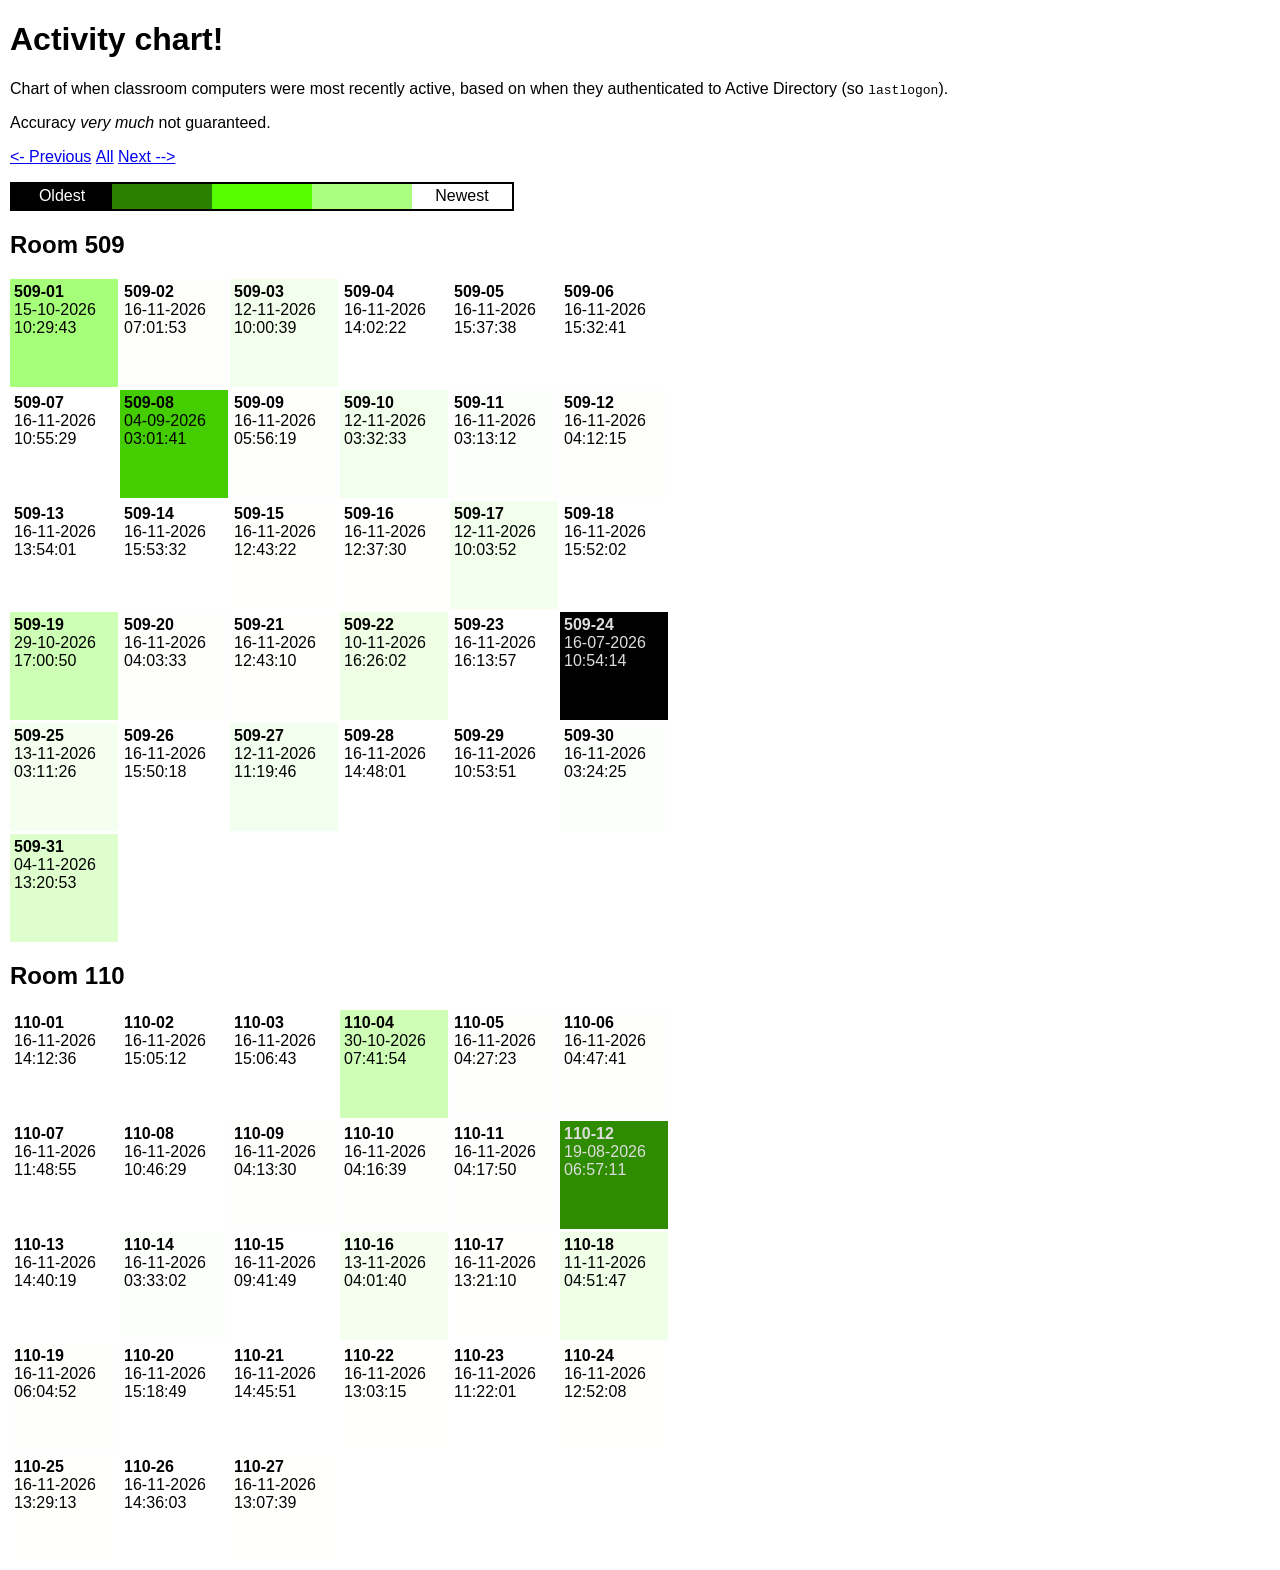
<file: static/charts/20261116_163738.html>
<!DOCTYPE html>
<html>

<head>
	<meta charset=utf-8>
	<meta name=viewport content="width=device-width">
	<link rel="stylesheet" href="style.css" />
</head>

<body>
	<h1>Activity chart!</h1>
	<p>Chart of when classroom computers were most recently active, based on when they authenticated to Active Directory
		(so <code>lastlogon</code>).</p>
	<p>Accuracy <i>very much</i> not guaranteed.</p>
	<nav> 
		<ol>
			
			<li><a href="20261116_162642.html"><- Previous</a></li>
			
			<li><a href="list.html">All</a></li>
			
			<li><a href="20261116_164608.html">Next --></a></li>
			
		</ol>
	</nav>
	<div class="key">
		<div class="key-0">Oldest</div>
		<div class="key-25"></div>
		<div class="key-50"></div>
		<div class="key-75"></div>
		<div class="key-100">Newest</div>
	</div>
	<div class="group-ctr">
		
		<div class="group">
			<h2>Room 509 </h2>
			<div class="chart">
				
				<div class="cell" style="background: hsl(100 100% 73.80181054065737%)">
					<b>509-01</b>
					<br>
					15-10-2026 10:29:43
				</div>
				
				<div class="cell" style="background: hsl(100 100% 99.67567655869593%)">
					<b>509-02</b>
					<br>
					16-11-2026 07:01:53
				</div>
				
				<div class="cell" style="background: hsl(100 100% 96.53173422020234%)">
					<b>509-03</b>
					<br>
					12-11-2026 10:00:39
				</div>
				
				<div class="cell" style="background: hsl(100 100% 99.91253735188337%)">
					<b>509-04</b>
					<br>
					16-11-2026 14:02:22
				</div>
				
				<div class="cell" style="background: hsl(100 100% 99.96620163876987%)">
					<b>509-05</b>
					<br>
					16-11-2026 15:37:38
				</div>
				
				<div class="cell" style="background: hsl(100 100% 99.9634132739684%)">
					<b>509-06</b>
					<br>
					16-11-2026 15:32:41
				</div>
				
				<div class="cell" style="background: hsl(100 100% 99.80726484508521%)">
					<b>509-07</b>
					<br>
					16-11-2026 10:55:29
				</div>
				
				<div class="cell" style="background: hsl(100 100% 40.29184321616193%)">
					<b>509-08</b>
					<br>
					04-09-2026 03:01:41
				</div>
				
				<div class="cell" style="background: hsl(100 100% 99.63874246061833%)">
					<b>509-09</b>
					<br>
					16-11-2026 05:56:19
				</div>
				
				<div class="cell" style="background: hsl(100 100% 96.31311515364547%)">
					<b>509-10</b>
					<br>
					12-11-2026 03:32:33
				</div>
				
				<div class="cell" style="background: hsl(100 100% 99.54685786024076%)">
					<b>509-11</b>
					<br>
					16-11-2026 03:13:12
				</div>
				
				<div class="cell" style="background: hsl(100 100% 99.58012108075141%)">
					<b>509-12</b>
					<br>
					16-11-2026 04:12:15
				</div>
				
				<div class="cell" style="background: hsl(100 100% 99.90783374661218%)">
					<b>509-13</b>
					<br>
					16-11-2026 13:54:01
				</div>
				
				<div class="cell" style="background: hsl(100 100% 99.97515820449586%)">
					<b>509-14</b>
					<br>
					16-11-2026 15:53:32
				</div>
				
				<div class="cell" style="background: hsl(100 100% 99.86803617626371%)">
					<b>509-15</b>
					<br>
					16-11-2026 12:43:22
				</div>
				
				<div class="cell" style="background: hsl(100 100% 99.8647314476101%)">
					<b>509-16</b>
					<br>
					16-11-2026 12:37:30
				</div>
				
				<div class="cell" style="background: hsl(100 100% 96.5335461879016%)">
					<b>509-17</b>
					<br>
					12-11-2026 10:03:52
				</div>
				
				<div class="cell" style="background: hsl(100 100% 99.97431324546511%)">
					<b>509-18</b>
					<br>
					16-11-2026 15:52:02
				</div>
				
				<div class="cell" style="background: hsl(100 100% 85.41217664826158%)">
					<b>509-19</b>
					<br>
					29-10-2026 17:00:50
				</div>
				
				<div class="cell" style="background: hsl(100 100% 99.57522031837304%)">
					<b>509-20</b>
					<br>
					16-11-2026 04:03:33
				</div>
				
				<div class="cell" style="background: hsl(100 100% 99.86792351505962%)">
					<b>509-21</b>
					<br>
					16-11-2026 12:43:10
				</div>
				
				<div class="cell" style="background: hsl(100 100% 95.12650163302415%)">
					<b>509-22</b>
					<br>
					10-11-2026 16:26:02
				</div>
				
				<div class="cell" style="background: hsl(100 100% 99.98665903574778%)">
					<b>509-23</b>
					<br>
					16-11-2026 16:13:57
				</div>
				
				<div class="cell low" style="background: hsl(100 100% 0.0%)">
					<b>509-24</b>
					<br>
					16-07-2026 10:54:14
				</div>
				
				<div class="cell" style="background: hsl(100 100% 97.1123806777022%)">
					<b>509-25</b>
					<br>
					13-11-2026 03:11:26
				</div>
				
				<div class="cell" style="background: hsl(100 100% 99.9733368483629%)">
					<b>509-26</b>
					<br>
					16-11-2026 15:50:18
				</div>
				
				<div class="cell" style="background: hsl(100 100% 96.57630111485773%)">
					<b>509-27</b>
					<br>
					12-11-2026 11:19:46
				</div>
				
				<div class="cell" style="background: hsl(100 100% 99.93825227171929%)">
					<b>509-28</b>
					<br>
					16-11-2026 14:48:01
				</div>
				
				<div class="cell" style="background: hsl(100 100% 99.80634477858506%)">
					<b>509-29</b>
					<br>
					16-11-2026 10:53:51
				</div>
				
				<div class="cell" style="background: hsl(100 100% 99.55317627610407%)">
					<b>509-30</b>
					<br>
					16-11-2026 03:24:25
				</div>
				
				<div class="cell" style="background: hsl(100 100% 90.15524150619017%)">
					<b>509-31</b>
					<br>
					04-11-2026 13:20:53
				</div>
				
			</div>
		</div>
		
		<div class="group">
			<h2>Room 110 </h2>
			<div class="chart">
				
				<div class="cell" style="background: hsl(100 100% 99.91830185015985%)">
					<b>110-01</b>
					<br>
					16-11-2026 14:12:36
				</div>
				
				<div class="cell" style="background: hsl(100 100% 99.94793174683826%)">
					<b>110-02</b>
					<br>
					16-11-2026 15:05:12
				</div>
				
				<div class="cell" style="background: hsl(100 100% 99.94878609430269%)">
					<b>110-03</b>
					<br>
					16-11-2026 15:06:43
				</div>
				
				<div class="cell" style="background: hsl(100 100% 85.90848680605862%)">
					<b>110-04</b>
					<br>
					30-10-2026 07:41:54
				</div>
				
				<div class="cell" style="background: hsl(100 100% 99.58864577852835%)">
					<b>110-05</b>
					<br>
					16-11-2026 04:27:23
				</div>
				
				<div class="cell" style="background: hsl(100 100% 99.60008089074455%)">
					<b>110-06</b>
					<br>
					16-11-2026 04:47:41
				</div>
				
				<div class="cell" style="background: hsl(100 100% 99.83736416344738%)">
					<b>110-07</b>
					<br>
					16-11-2026 11:48:55
				</div>
				
				<div class="cell" style="background: hsl(100 100% 99.8021950909007%)">
					<b>110-08</b>
					<br>
					16-11-2026 10:46:29
				</div>
				
				<div class="cell" style="background: hsl(100 100% 99.58082521327705%)">
					<b>110-09</b>
					<br>
					16-11-2026 04:13:30
				</div>
				
				<div class="cell" style="background: hsl(100 100% 99.58259962724163%)">
					<b>110-10</b>
					<br>
					16-11-2026 04:16:39
				</div>
				
				<div class="cell" style="background: hsl(100 100% 99.58326620603256%)">
					<b>110-11</b>
					<br>
					16-11-2026 04:17:50
				</div>
				
				<div class="cell low" style="background: hsl(100 100% 27.44593107162211%)">
					<b>110-12</b>
					<br>
					19-08-2026 06:57:11
				</div>
				
				<div class="cell" style="background: hsl(100 100% 99.93391481536143%)">
					<b>110-13</b>
					<br>
					16-11-2026 14:40:19
				</div>
				
				<div class="cell" style="background: hsl(100 100% 99.55803009631407%)">
					<b>110-14</b>
					<br>
					16-11-2026 03:33:02
				</div>
				
				<div class="cell" style="background: hsl(100 100% 99.76576796824156%)">
					<b>110-15</b>
					<br>
					16-11-2026 09:41:49
				</div>
				
				<div class="cell" style="background: hsl(100 100% 97.14067741679877%)">
					<b>110-16</b>
					<br>
					13-11-2026 04:01:40
				</div>
				
				<div class="cell" style="background: hsl(100 100% 99.8893291438387%)">
					<b>110-17</b>
					<br>
					16-11-2026 13:21:10
				</div>
				
				<div class="cell" style="background: hsl(100 100% 95.54658709781359%)">
					<b>110-18</b>
					<br>
					11-11-2026 04:51:47
				</div>
				
				<div class="cell" style="background: hsl(100 100% 99.64355872709363%)">
					<b>110-19</b>
					<br>
					16-11-2026 06:04:52
				</div>
				
				<div class="cell" style="background: hsl(100 100% 99.95560209715076%)">
					<b>110-20</b>
					<br>
					16-11-2026 15:18:49
				</div>
				
				<div class="cell" style="background: hsl(100 100% 99.93703177534155%)">
					<b>110-21</b>
					<br>
					16-11-2026 14:45:51
				</div>
				
				<div class="cell" style="background: hsl(100 100% 99.87923657763803%)">
					<b>110-22</b>
					<br>
					16-11-2026 13:03:15
				</div>
				
				<div class="cell" style="background: hsl(100 100% 99.82221123149587%)">
					<b>110-23</b>
					<br>
					16-11-2026 11:22:01
				</div>
				
				<div class="cell" style="background: hsl(100 100% 99.87297449237677%)">
					<b>110-24</b>
					<br>
					16-11-2026 12:52:08
				</div>
				
				<div class="cell" style="background: hsl(100 100% 99.89386375730373%)">
					<b>110-25</b>
					<br>
					16-11-2026 13:29:13
				</div>
				
				<div class="cell" style="background: hsl(100 100% 99.93151137634062%)">
					<b>110-26</b>
					<br>
					16-11-2026 14:36:03
				</div>
				
				<div class="cell" style="background: hsl(100 100% 99.88171512412823%)">
					<b>110-27</b>
					<br>
					16-11-2026 13:07:39
				</div>
				
			</div>
		</div>
		
	</div>
</body>

</html>
</file>
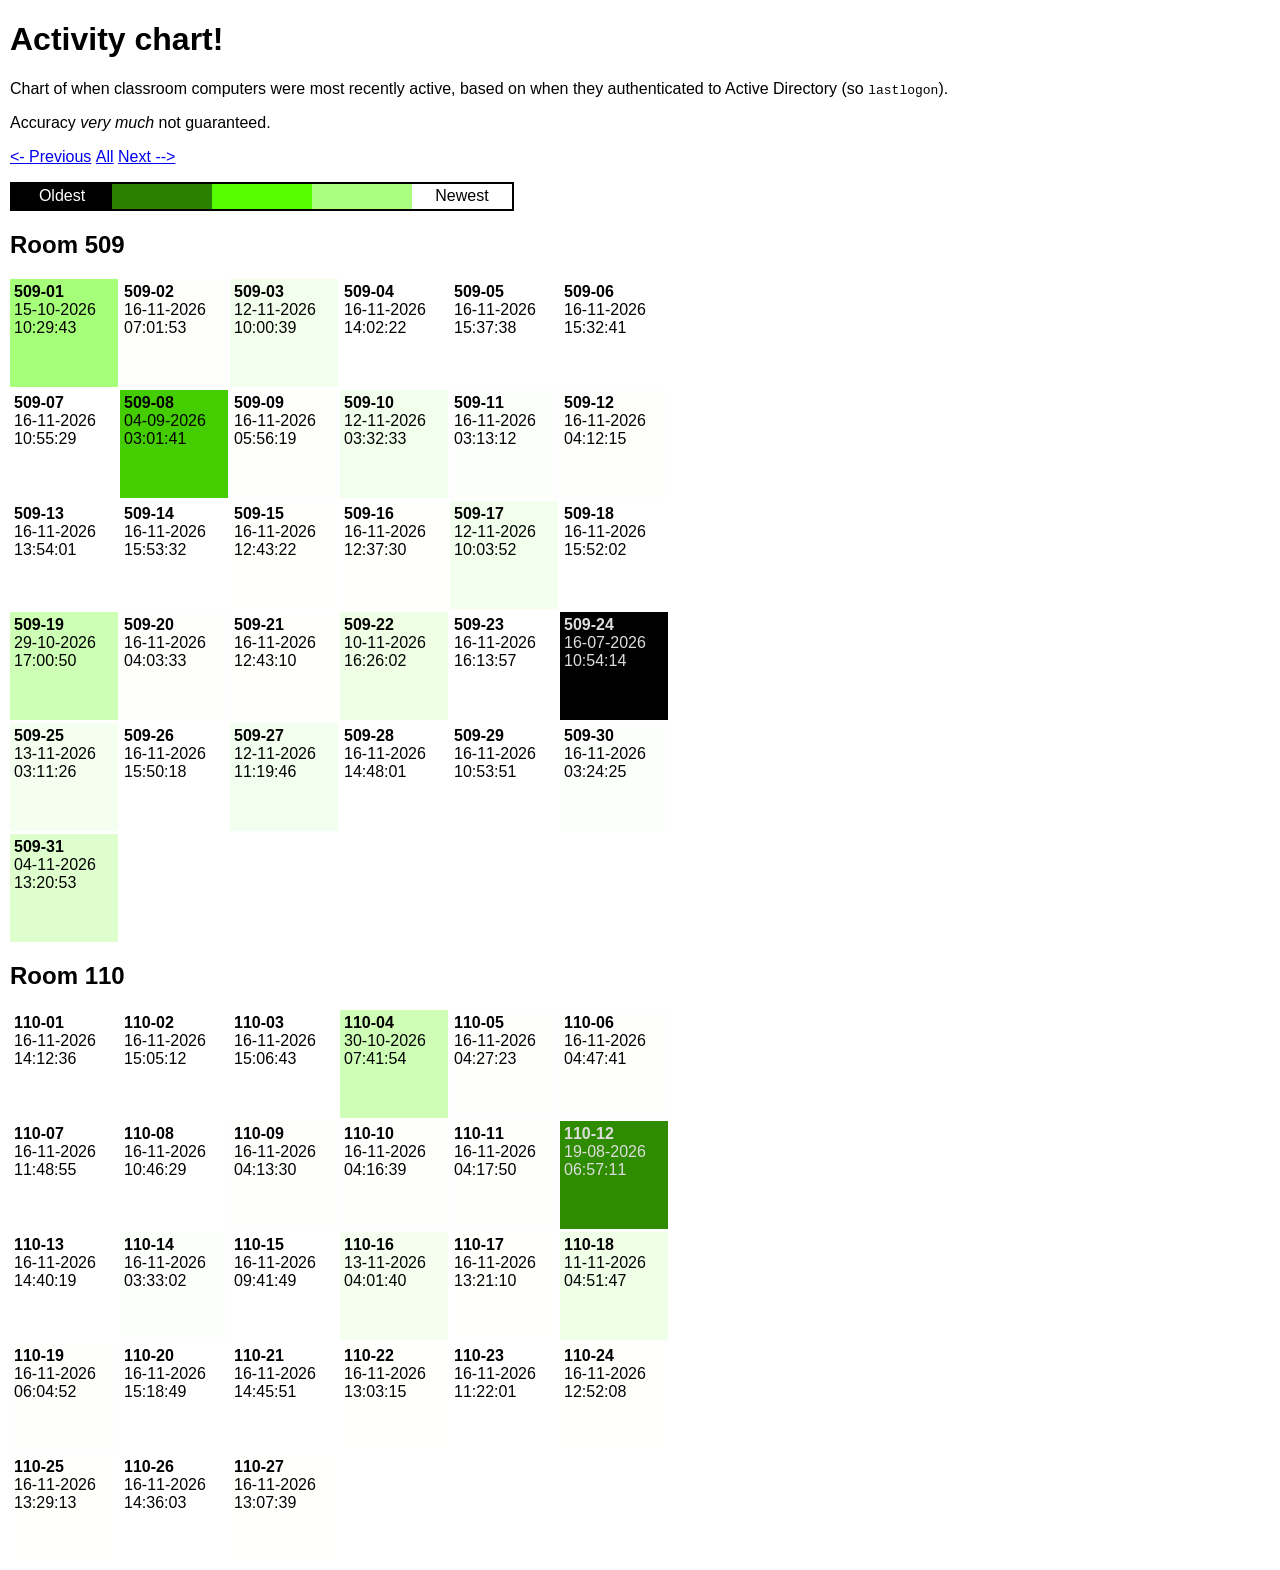
<file: static/charts/20261116_164608.html>
<!DOCTYPE html>
<html>

<head>
	<meta charset=utf-8>
	<meta name=viewport content="width=device-width">
	<link rel="stylesheet" href="style.css" />
</head>

<body>
	<h1>Activity chart!</h1>
	<p>Chart of when classroom computers were most recently active, based on when they authenticated to Active Directory
		(so <code>lastlogon</code>).</p>
	<p>Accuracy <i>very much</i> not guaranteed.</p>
	<nav> 
		<ol>
			
			<li><a href="20261116_163738.html"><- Previous</a></li>
			
			<li><a href="list.html">All</a></li>
			
			<li><a href="20261116_170055.html">Next --></a></li>
			
		</ol>
	</nav>
	<div class="key">
		<div class="key-0">Oldest</div>
		<div class="key-25"></div>
		<div class="key-50"></div>
		<div class="key-75"></div>
		<div class="key-100">Newest</div>
	</div>
	<div class="group-ctr">
		
		<div class="group">
			<h2>Room 509 </h2>
			<div class="chart">
				
				<div class="cell" style="background: hsl(100 100% 73.79827700448952%)">
					<b>509-01</b>
					<br>
					15-10-2026 10:29:43
				</div>
				
				<div class="cell" style="background: hsl(100 100% 99.67090421496081%)">
					<b>509-02</b>
					<br>
					16-11-2026 07:01:53
				</div>
				
				<div class="cell" style="background: hsl(100 100% 96.5271124043998%)">
					<b>509-03</b>
					<br>
					12-11-2026 10:00:39
				</div>
				
				<div class="cell" style="background: hsl(100 100% 99.90775366755683%)">
					<b>509-04</b>
					<br>
					16-11-2026 14:02:22
				</div>
				
				<div class="cell" style="background: hsl(100 100% 99.961415385066%)">
					<b>509-05</b>
					<br>
					16-11-2026 15:37:38
				</div>
				
				<div class="cell" style="background: hsl(100 100% 99.95862715376785%)">
					<b>509-06</b>
					<br>
					16-11-2026 15:32:41
				</div>
				
				<div class="cell" style="background: hsl(100 100% 99.80248620107147%)">
					<b>509-07</b>
					<br>
					16-11-2026 10:55:29
				</div>
				
				<div class="cell" style="background: hsl(100 100% 40.28991409431206%)">
					<b>509-08</b>
					<br>
					04-09-2026 03:01:41
				</div>
				
				<div class="cell" style="background: hsl(100 100% 99.63397188524054%)">
					<b>509-09</b>
					<br>
					16-11-2026 05:56:19
				</div>
				
				<div class="cell" style="background: hsl(100 100% 96.30850380504387%)">
					<b>509-10</b>
					<br>
					12-11-2026 03:32:33
				</div>
				
				<div class="cell" style="background: hsl(100 100% 99.54209168417995%)">
					<b>509-11</b>
					<br>
					16-11-2026 03:13:12
				</div>
				
				<div class="cell" style="background: hsl(100 100% 99.5753533120902%)">
					<b>509-12</b>
					<br>
					16-11-2026 04:12:15
				</div>
				
				<div class="cell" style="background: hsl(100 100% 99.90305028748824%)">
					<b>509-13</b>
					<br>
					16-11-2026 13:54:01
				</div>
				
				<div class="cell" style="background: hsl(100 100% 99.9703715219631%)">
					<b>509-14</b>
					<br>
					16-11-2026 15:53:32
				</div>
				
				<div class="cell" style="background: hsl(100 100% 99.86325462259646%)">
					<b>509-15</b>
					<br>
					16-11-2026 12:43:22
				</div>
				
				<div class="cell" style="background: hsl(100 100% 99.85995005216904%)">
					<b>509-16</b>
					<br>
					16-11-2026 12:37:30
				</div>
				
				<div class="cell" style="background: hsl(100 100% 96.5289242853444%)">
					<b>509-17</b>
					<br>
					12-11-2026 10:03:52
				</div>
				
				<div class="cell" style="background: hsl(100 100% 99.96952660338789%)">
					<b>509-18</b>
					<br>
					16-11-2026 15:52:02
				</div>
				
				<div class="cell" style="background: hsl(100 100% 85.40808722263435%)">
					<b>509-19</b>
					<br>
					29-10-2026 17:00:50
				</div>
				
				<div class="cell" style="background: hsl(100 100% 99.57045278435406%)">
					<b>509-20</b>
					<br>
					16-11-2026 04:03:33
				</div>
				
				<div class="cell" style="background: hsl(100 100% 99.86314196678644%)">
					<b>509-21</b>
					<br>
					16-11-2026 12:43:10
				</div>
				
				<div class="cell" style="background: hsl(100 100% 95.12194709795817%)">
					<b>509-22</b>
					<br>
					10-11-2026 16:26:02
				</div>
				
				<div class="cell" style="background: hsl(100 100% 99.98187180256994%)">
					<b>509-23</b>
					<br>
					16-11-2026 16:13:57
				</div>
				
				<div class="cell low" style="background: hsl(100 100% 0.0%)">
					<b>509-24</b>
					<br>
					16-07-2026 10:54:14
				</div>
				
				<div class="cell" style="background: hsl(100 100% 97.10773106129096%)">
					<b>509-25</b>
					<br>
					13-11-2026 03:11:26
				</div>
				
				<div class="cell" style="background: hsl(100 100% 99.96855025303434%)">
					<b>509-26</b>
					<br>
					16-11-2026 15:50:18
				</div>
				
				<div class="cell" style="background: hsl(100 100% 96.57167716524935%)">
					<b>509-27</b>
					<br>
					12-11-2026 11:19:46
				</div>
				
				<div class="cell" style="background: hsl(100 100% 99.93346735619532%)">
					<b>509-28</b>
					<br>
					16-11-2026 14:48:01
				</div>
				
				<div class="cell" style="background: hsl(100 100% 99.80156617862292%)">
					<b>509-29</b>
					<br>
					16-11-2026 10:53:51
				</div>
				
				<div class="cell" style="background: hsl(100 100% 99.5484097975256%)">
					<b>509-30</b>
					<br>
					16-11-2026 03:24:25
				</div>
				
				<div class="cell" style="background: hsl(100 100% 90.15092498869217%)">
					<b>509-31</b>
					<br>
					04-11-2026 13:20:53
				</div>
				
			</div>
		</div>
		
		<div class="group">
			<h2>Room 110 </h2>
			<div class="chart">
				
				<div class="cell" style="background: hsl(100 100% 99.91351788983651%)">
					<b>110-01</b>
					<br>
					16-11-2026 14:12:36
				</div>
				
				<div class="cell" style="background: hsl(100 100% 99.94314636787341%)">
					<b>110-02</b>
					<br>
					16-11-2026 15:05:12
				</div>
				
				<div class="cell" style="background: hsl(100 100% 99.94400067443279%)">
					<b>110-03</b>
					<br>
					16-11-2026 15:06:43
				</div>
				
				<div class="cell" style="background: hsl(100 100% 85.90437361773668%)">
					<b>110-04</b>
					<br>
					30-10-2026 07:41:54
				</div>
				
				<div class="cell" style="background: hsl(100 100% 99.58387760171551%)">
					<b>110-05</b>
					<br>
					16-11-2026 04:27:23
				</div>
				
				<div class="cell" style="background: hsl(100 100% 99.59531216643319%)">
					<b>110-06</b>
					<br>
					16-11-2026 04:47:41
				</div>
				
				<div class="cell" style="background: hsl(100 100% 99.83258407831683%)">
					<b>110-07</b>
					<br>
					16-11-2026 11:48:55
				</div>
				
				<div class="cell" style="background: hsl(100 100% 99.79741668962029%)">
					<b>110-08</b>
					<br>
					16-11-2026 10:46:29
				</div>
				
				<div class="cell" style="background: hsl(100 100% 99.57605741090286%)">
					<b>110-09</b>
					<br>
					16-11-2026 04:13:30
				</div>
				
				<div class="cell" style="background: hsl(100 100% 99.57783173991078%)">
					<b>110-10</b>
					<br>
					16-11-2026 04:16:39
				</div>
				
				<div class="cell" style="background: hsl(100 100% 99.57849828678677%)">
					<b>110-11</b>
					<br>
					16-11-2026 04:17:50
				</div>
				
				<div class="cell low" style="background: hsl(100 100% 27.444616995593467%)">
					<b>110-12</b>
					<br>
					19-08-2026 06:57:11
				</div>
				
				<div class="cell" style="background: hsl(100 100% 99.92913010750931%)">
					<b>110-13</b>
					<br>
					16-11-2026 14:40:19
				</div>
				
				<div class="cell" style="background: hsl(100 100% 99.55326338534088%)">
					<b>110-14</b>
					<br>
					16-11-2026 03:33:02
				</div>
				
				<div class="cell" style="background: hsl(100 100% 99.76099131104513%)">
					<b>110-15</b>
					<br>
					16-11-2026 09:41:49
				</div>
				
				<div class="cell" style="background: hsl(100 100% 97.13602644557588%)">
					<b>110-16</b>
					<br>
					13-11-2026 04:01:40
				</div>
				
				<div class="cell" style="background: hsl(100 100% 99.88454657069143%)">
					<b>110-17</b>
					<br>
					16-11-2026 13:21:10
				</div>
				
				<div class="cell" style="background: hsl(100 100% 95.54201244959356%)">
					<b>110-18</b>
					<br>
					11-11-2026 04:51:47
				</div>
				
				<div class="cell" style="background: hsl(100 100% 99.63878792111916%)">
					<b>110-19</b>
					<br>
					16-11-2026 06:04:52
				</div>
				
				<div class="cell" style="background: hsl(100 100% 99.95081635093938%)">
					<b>110-20</b>
					<br>
					16-11-2026 15:18:49
				</div>
				
				<div class="cell" style="background: hsl(100 100% 99.93224691825337%)">
					<b>110-21</b>
					<br>
					16-11-2026 14:45:51
				</div>
				
				<div class="cell" style="background: hsl(100 100% 99.87445448770991%)">
					<b>110-22</b>
					<br>
					16-11-2026 13:03:15
				</div>
				
				<div class="cell" style="background: hsl(100 100% 99.8174318718683%)">
					<b>110-23</b>
					<br>
					16-11-2026 11:22:01
				</div>
				
				<div class="cell" style="background: hsl(100 100% 99.86819270226928%)">
					<b>110-24</b>
					<br>
					16-11-2026 12:52:08
				</div>
				
				<div class="cell" style="background: hsl(100 100% 99.88908096704499%)">
					<b>110-25</b>
					<br>
					16-11-2026 13:29:13
				</div>
				
				<div class="cell" style="background: hsl(100 100% 99.92672678356209%)">
					<b>110-26</b>
					<br>
					16-11-2026 14:36:03
				</div>
				
				<div class="cell" style="background: hsl(100 100% 99.87693291553047%)">
					<b>110-27</b>
					<br>
					16-11-2026 13:07:39
				</div>
				
			</div>
		</div>
		
	</div>
</body>

</html>
</file>
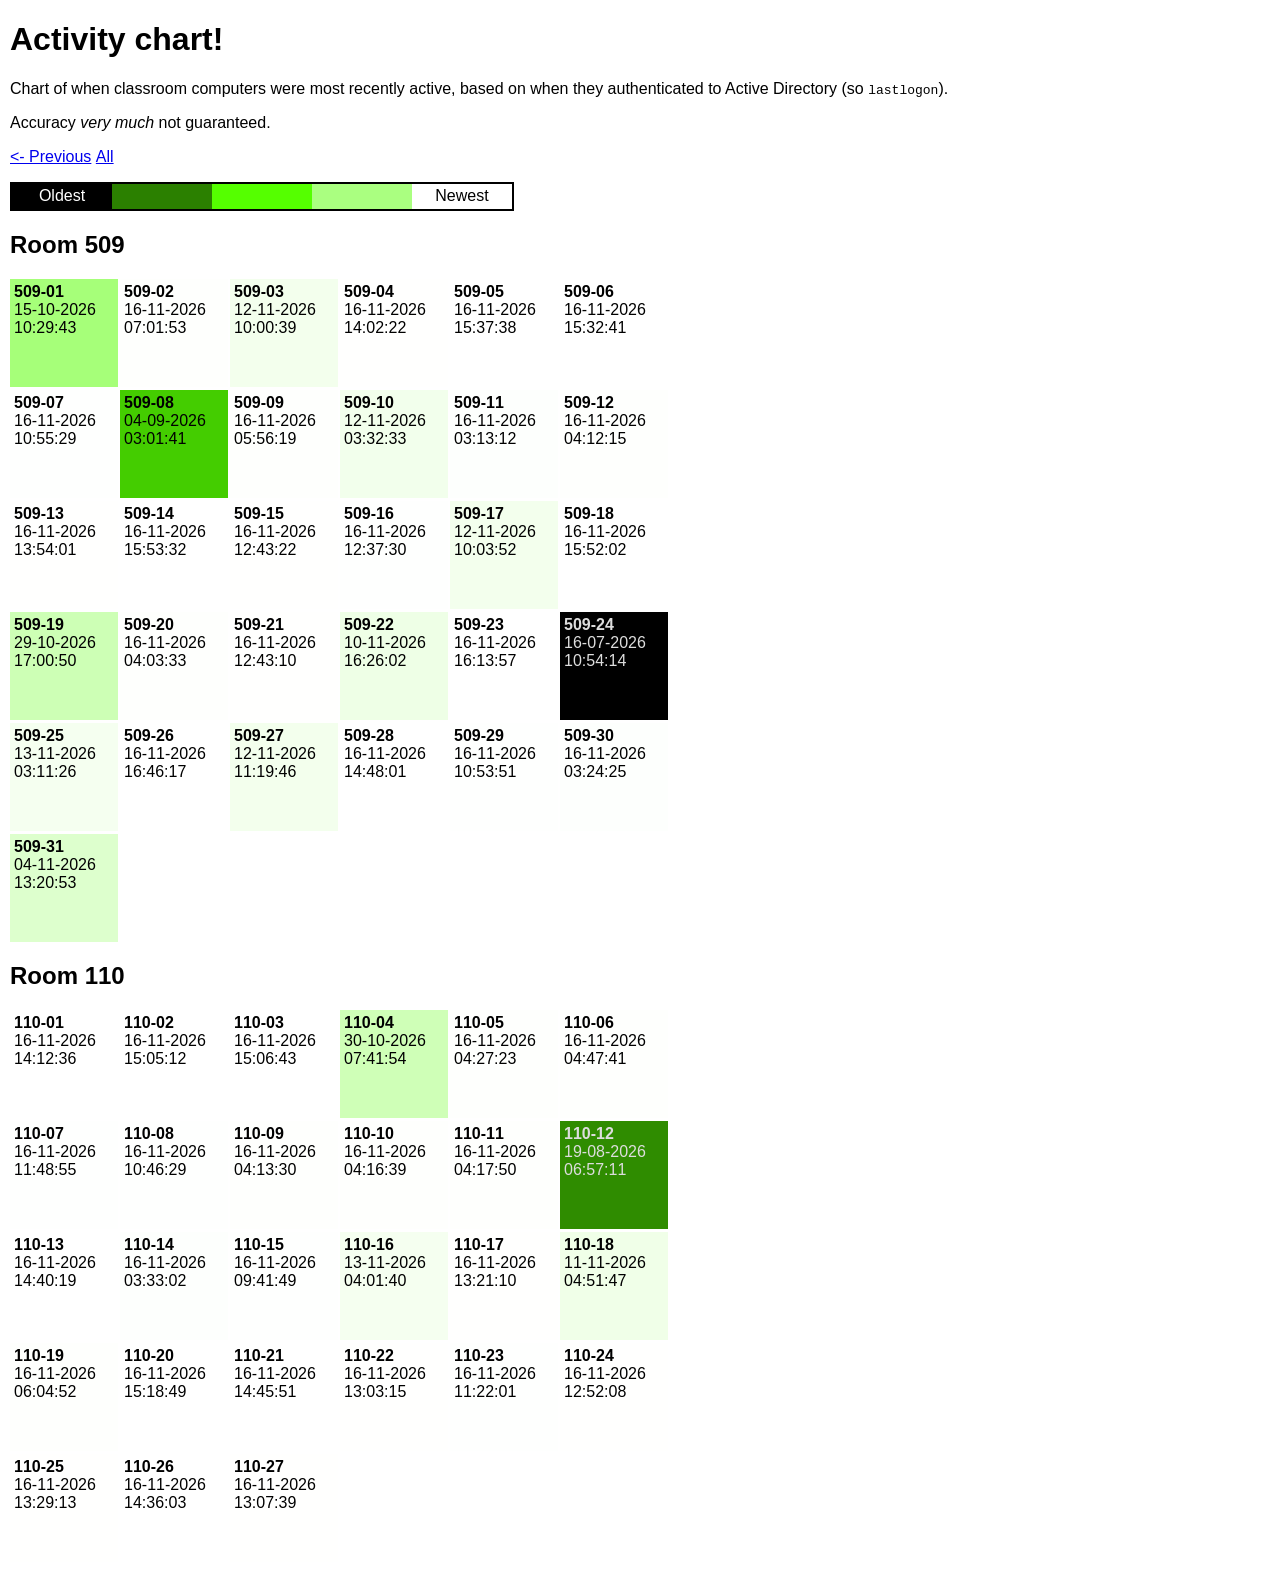
<file: static/charts/20261116_170055.html>
<!DOCTYPE html>
<html>

<head>
	<meta charset=utf-8>
	<meta name=viewport content="width=device-width">
	<link rel="stylesheet" href="style.css" />
</head>

<body>
	<h1>Activity chart!</h1>
	<p>Chart of when classroom computers were most recently active, based on when they authenticated to Active Directory
		(so <code>lastlogon</code>).</p>
	<p>Accuracy <i>very much</i> not guaranteed.</p>
	<nav> 
		<ol>
			
			<li><a href="20261116_164608.html"><- Previous</a></li>
			
			<li><a href="list.html">All</a></li>
			
		</ol>
	</nav>
	<div class="key">
		<div class="key-0">Oldest</div>
		<div class="key-25"></div>
		<div class="key-50"></div>
		<div class="key-75"></div>
		<div class="key-100">Newest</div>
	</div>
	<div class="group-ctr">
		
		<div class="group">
			<h2>Room 509 </h2>
			<div class="chart">
				
				<div class="cell" style="background: hsl(100 100% 73.79213222888515%)">
					<b>509-01</b>
					<br>
					15-10-2026 10:29:43
				</div>
				
				<div class="cell" style="background: hsl(100 100% 99.66260516834961%)">
					<b>509-02</b>
					<br>
					16-11-2026 07:01:53
				</div>
				
				<div class="cell" style="background: hsl(100 100% 96.5190751239979%)">
					<b>509-03</b>
					<br>
					12-11-2026 10:00:39
				</div>
				
				<div class="cell" style="background: hsl(100 100% 99.89943489979771%)">
					<b>509-04</b>
					<br>
					16-11-2026 14:02:22
				</div>
				
				<div class="cell" style="background: hsl(100 100% 99.95309214919156%)">
					<b>509-05</b>
					<br>
					16-11-2026 15:37:38
				</div>
				
				<div class="cell" style="background: hsl(100 100% 99.95030415005405%)">
					<b>509-06</b>
					<br>
					16-11-2026 15:32:41
				</div>
				
				<div class="cell" style="background: hsl(100 100% 99.79417619835385%)">
					<b>509-07</b>
					<br>
					16-11-2026 10:55:29
				</div>
				
				<div class="cell" style="background: hsl(100 100% 40.28655937532298%)">
					<b>509-08</b>
					<br>
					04-09-2026 03:01:41
				</div>
				
				<div class="cell" style="background: hsl(100 100% 99.6256759137808%)">
					<b>509-09</b>
					<br>
					16-11-2026 05:56:19
				</div>
				
				<div class="cell" style="background: hsl(100 100% 96.30048472697462%)">
					<b>509-10</b>
					<br>
					12-11-2026 03:32:33
				</div>
				
				<div class="cell" style="background: hsl(100 100% 99.53380336307794%)">
					<b>509-11</b>
					<br>
					16-11-2026 03:13:12
				</div>
				
				<div class="cell" style="background: hsl(100 100% 99.56706222147584%)">
					<b>509-12</b>
					<br>
					16-11-2026 04:12:15
				</div>
				
				<div class="cell" style="background: hsl(100 100% 99.89473191135365%)">
					<b>509-13</b>
					<br>
					16-11-2026 13:54:01
				</div>
				
				<div class="cell" style="background: hsl(100 100% 99.96204754036052%)">
					<b>509-14</b>
					<br>
					16-11-2026 15:53:32
				</div>
				
				<div class="cell" style="background: hsl(100 100% 99.85493956002746%)">
					<b>509-15</b>
					<br>
					16-11-2026 12:43:22
				</div>
				
				<div class="cell" style="background: hsl(100 100% 99.85163526475337%)">
					<b>509-16</b>
					<br>
					16-11-2026 12:37:30
				</div>
				
				<div class="cell" style="background: hsl(100 100% 96.52088685407716%)">
					<b>509-17</b>
					<br>
					12-11-2026 10:03:52
				</div>
				
				<div class="cell" style="background: hsl(100 100% 99.96120269213704%)">
					<b>509-18</b>
					<br>
					16-11-2026 15:52:02
				</div>
				
				<div class="cell" style="background: hsl(100 100% 85.40097576214932%)">
					<b>509-19</b>
					<br>
					29-10-2026 17:00:50
				</div>
				
				<div class="cell" style="background: hsl(100 100% 99.56216210177962%)">
					<b>509-20</b>
					<br>
					16-11-2026 04:03:33
				</div>
				
				<div class="cell" style="background: hsl(100 100% 99.85482691359765%)">
					<b>509-21</b>
					<br>
					16-11-2026 12:43:10
				</div>
				
				<div class="cell" style="background: hsl(100 100% 95.11402681792327%)">
					<b>509-22</b>
					<br>
					10-11-2026 16:26:02
				</div>
				
				<div class="cell" style="background: hsl(100 100% 99.9735468634024%)">
					<b>509-23</b>
					<br>
					16-11-2026 16:13:57
				</div>
				
				<div class="cell low" style="background: hsl(100 100% 0.0%)">
					<b>509-24</b>
					<br>
					16-07-2026 10:54:14
				</div>
				
				<div class="cell" style="background: hsl(100 100% 97.099645435975%)">
					<b>509-25</b>
					<br>
					13-11-2026 03:11:26
				</div>
				
				<div class="cell" style="background: hsl(100 100% 99.99175803621976%)">
					<b>509-26</b>
					<br>
					16-11-2026 16:46:17
				</div>
				
				<div class="cell" style="background: hsl(100 100% 96.56363617418555%)">
					<b>509-27</b>
					<br>
					12-11-2026 11:19:46
				</div>
				
				<div class="cell" style="background: hsl(100 100% 99.92514644739914%)">
					<b>509-28</b>
					<br>
					16-11-2026 14:48:01
				</div>
				
				<div class="cell" style="background: hsl(100 100% 99.79325625251049%)">
					<b>509-29</b>
					<br>
					16-11-2026 10:53:51
				</div>
				
				<div class="cell" style="background: hsl(100 100% 99.54012095034912%)">
					<b>509-30</b>
					<br>
					16-11-2026 03:24:25
				</div>
				
				<div class="cell" style="background: hsl(100 100% 90.14341861825824%)">
					<b>509-31</b>
					<br>
					04-11-2026 13:20:53
				</div>
				
			</div>
		</div>
		
		<div class="group">
			<h2>Room 110 </h2>
			<div class="chart">
				
				<div class="cell" style="background: hsl(100 100% 99.90519864212239%)">
					<b>110-01</b>
					<br>
					16-11-2026 14:12:36
				</div>
				
				<div class="cell" style="background: hsl(100 100% 99.9348246531593%)">
					<b>110-02</b>
					<br>
					16-11-2026 15:05:12
				</div>
				
				<div class="cell" style="background: hsl(100 100% 99.93567888858527%)">
					<b>110-03</b>
					<br>
					16-11-2026 15:06:43
				</div>
				
				<div class="cell" style="background: hsl(100 100% 85.89722083422004%)">
					<b>110-04</b>
					<br>
					30-10-2026 07:41:54
				</div>
				
				<div class="cell" style="background: hsl(100 100% 99.57558580133056%)">
					<b>110-05</b>
					<br>
					16-11-2026 04:27:23
				</div>
				
				<div class="cell" style="background: hsl(100 100% 99.58701941395506%)">
					<b>110-06</b>
					<br>
					16-11-2026 04:47:41
				</div>
				
				<div class="cell" style="background: hsl(100 100% 99.8242715695149%)">
					<b>110-07</b>
					<br>
					16-11-2026 11:48:55
				</div>
				
				<div class="cell" style="background: hsl(100 100% 99.78910710901292%)">
					<b>110-08</b>
					<br>
					16-11-2026 10:46:29
				</div>
				
				<div class="cell" style="background: hsl(100 100% 99.56776626166207%)">
					<b>110-09</b>
					<br>
					16-11-2026 04:13:30
				</div>
				
				<div class="cell" style="background: hsl(100 100% 99.5695404429314%)">
					<b>110-10</b>
					<br>
					16-11-2026 04:16:39
				</div>
				
				<div class="cell" style="background: hsl(100 100% 99.5702069343077%)">
					<b>110-11</b>
					<br>
					16-11-2026 04:17:50
				</div>
				
				<div class="cell low" style="background: hsl(100 100% 27.442331833665158%)">
					<b>110-12</b>
					<br>
					19-08-2026 06:57:11
				</div>
				
				<div class="cell" style="background: hsl(100 100% 99.9208095598519%)">
					<b>110-13</b>
					<br>
					16-11-2026 14:40:19
				</div>
				
				<div class="cell" style="background: hsl(100 100% 99.54497413403291%)">
					<b>110-14</b>
					<br>
					16-11-2026 03:33:02
				</div>
				
				<div class="cell" style="background: hsl(100 100% 99.7526847633782%)">
					<b>110-15</b>
					<br>
					16-11-2026 09:41:49
				</div>
				
				<div class="cell" style="background: hsl(100 100% 97.12793846425932%)">
					<b>110-16</b>
					<br>
					13-11-2026 04:01:40
				</div>
				
				<div class="cell" style="background: hsl(100 100% 99.8762297352593%)">
					<b>110-17</b>
					<br>
					16-11-2026 13:21:10
				</div>
				
				<div class="cell" style="background: hsl(100 100% 95.53405719303308%)">
					<b>110-18</b>
					<br>
					11-11-2026 04:51:47
				</div>
				
				<div class="cell" style="background: hsl(100 100% 99.63049154865466%)">
					<b>110-19</b>
					<br>
					16-11-2026 06:04:52
				</div>
				
				<div class="cell" style="background: hsl(100 100% 99.94249399758806%)">
					<b>110-20</b>
					<br>
					16-11-2026 15:18:49
				</div>
				
				<div class="cell" style="background: hsl(100 100% 99.92392611107633%)">
					<b>110-21</b>
					<br>
					16-11-2026 14:45:51
				</div>
				
				<div class="cell" style="background: hsl(100 100% 99.86613849258988%)">
					<b>110-22</b>
					<br>
					16-11-2026 13:03:15
				</div>
				
				<div class="cell" style="background: hsl(100 100% 99.80912062470706%)">
					<b>110-23</b>
					<br>
					16-11-2026 11:22:01
				</div>
				
				<div class="cell" style="background: hsl(100 100% 99.8598772285336%)">
					<b>110-24</b>
					<br>
					16-11-2026 12:52:08
				</div>
				
				<div class="cell" style="background: hsl(100 100% 99.88076375405868%)">
					<b>110-25</b>
					<br>
					16-11-2026 13:29:13
				</div>
				
				<div class="cell" style="background: hsl(100 100% 99.91840643601621%)">
					<b>110-26</b>
					<br>
					16-11-2026 14:36:03
				</div>
				
				<div class="cell" style="background: hsl(100 100% 99.86861671404544%)">
					<b>110-27</b>
					<br>
					16-11-2026 13:07:39
				</div>
				
			</div>
		</div>
		
	</div>
</body>

</html>
</file>
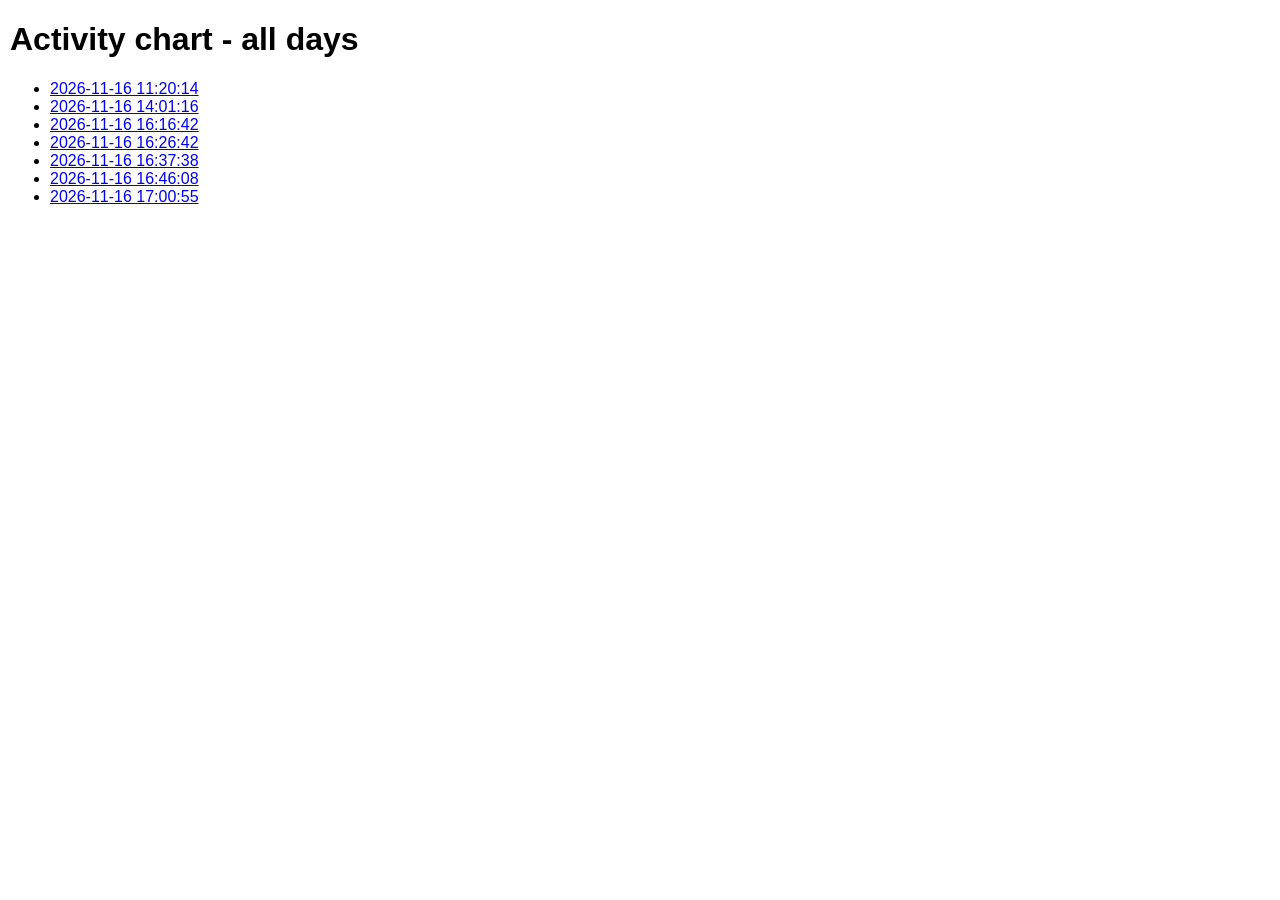
<file: static/charts/list.html>
<!DOCTYPE html>
<html>

<head>
	<meta charset=utf-8>
	<meta name=viewport content="width=device-width">
	<link rel="stylesheet" href="style.css" />
</head>

<body>
	<h1>Activity chart - all days</h1>
	<ul>
		
		<li><a href="./20261116_112014.html">2026-11-16 11:20:14</a></li>
		
		<li><a href="./20261116_140116.html">2026-11-16 14:01:16</a></li>
		
		<li><a href="./20261116_161642.html">2026-11-16 16:16:42</a></li>
		
		<li><a href="./20261116_162642.html">2026-11-16 16:26:42</a></li>
		
		<li><a href="./20261116_163738.html">2026-11-16 16:37:38</a></li>
		
		<li><a href="./20261116_164608.html">2026-11-16 16:46:08</a></li>
		
		<li><a href="./20261116_170055.html">2026-11-16 17:00:55</a></li>
		
	</ul>
</body>

</html>
</file>
<file: static/charts/style.css>
body {
    margin-left: 10px;
    max-width: 100vw;
    font-family: sans-serif;
}

nav ol { padding-left: 0; }
nav ol li { display: inline; }

.chart-ctr {
    display: flex;
    flex-flow: row wrap;
}

.chart {
    display: grid;
    /* TODO: make it so that the gap can be the same for row and column.
    .cell divs aren't exactly 100px due to border and padding, so that
    needs to be accounted for. */
    grid-template-columns: repeat(6, 100px);
    column-gap: 10px;
    row-gap: 3px;
}
.cell {
    max-width: 100px;
    min-width: 100px;
    min-height: 100px;
    max-height: 100px;
    padding: 2px;
    transition-duration: 0.2s;
    border: 2px solid transparent;
}
.cell:hover {
    scale: 105%;
    border-color: black;
}
.low { color: #ddd; }

.key {
    border: 2px solid black;
    max-width: min-content;
    display: flex;
}
.key > * {
    width: 100px;
    height: 25px;
    text-align: center;
    align-content: center;
}
.key-0 {
    background: hsl(100 100% 0%);
    color: white;
}
.key-25 { background: hsl(100 100% 25%); }
.key-50 { background: hsl(100 100% 50%); }
.key-75 { background: hsl(100 100% 75%); }
.key-100 { background: hsl(100 100% 100%); }
</file>
